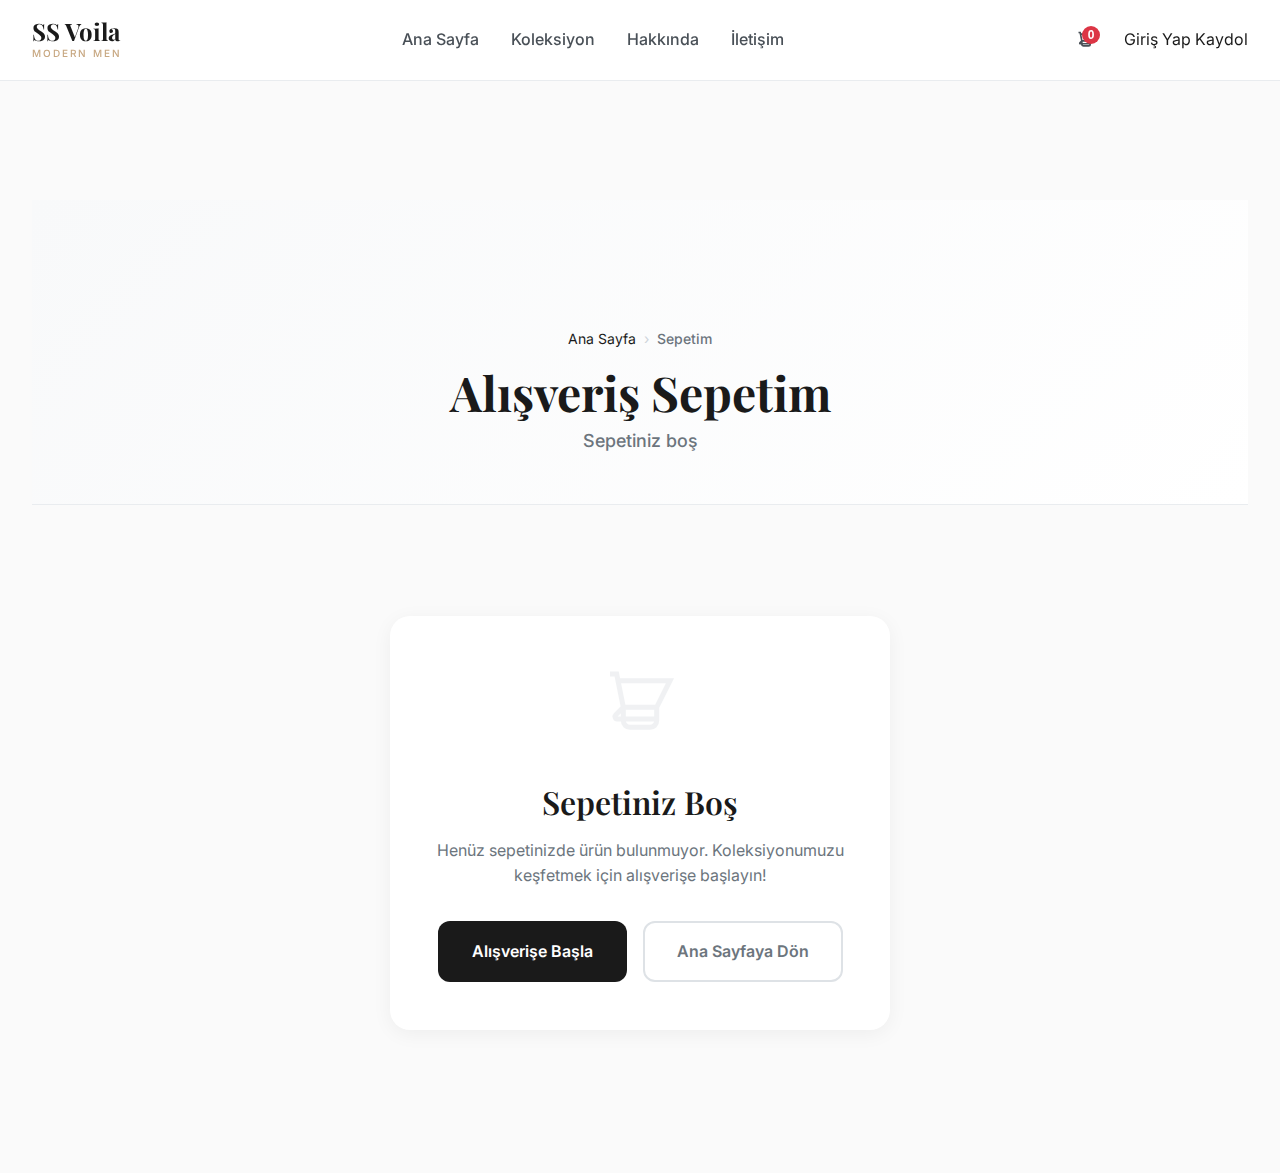
<file: cart.html>
<!DOCTYPE html>
<html lang="tr">
<head>
    <meta charset="UTF-8">
    <meta name="viewport" content="width=device-width, initial-scale=1.0">
    <title>Sepetim - SS Voila</title>
    <link rel="preconnect" href="https://fonts.googleapis.com">
    <link href="https://fonts.googleapis.com/css2?family=Inter:wght@300;400;500;600;700;800&family=Playfair+Display:wght@400;500;600;700&display=swap" rel="stylesheet">
    <link rel="stylesheet" href="css/style.css">
</head>
<body class="page-cart">
    <nav class="navbar">
        <div class="nav-container">
            <div class="nav-left">
                <a href="index.html" class="logo">
                    <span class="logo-text">SS Voila</span>
                    <span class="logo-tagline">MODERN MEN</span>
                </a>
            </div>
            <div class="nav-center">
                <ul class="nav-links">
                    <li><a href="index.html" class="nav-link">Ana Sayfa</a></li>
                    <li><a href="shop.html" class="nav-link">Koleksiyon</a></li>
                    <li><a href="about.html" class="nav-link">Hakkında</a></li>
                    <li><a href="contact.html" class="nav-link">İletişim</a></li>
                </ul>
            </div>
            <div class="nav-right">
                <button class="cart-btn active">
                    <svg width="20" height="20" viewBox="0 0 24 24" fill="none" xmlns="http://www.w3.org/2000/svg">
                        <path d="M3 3H5L5.4 5M7 13H17L21 5H5.4M7 13L5.4 5M7 13L4.7 15.3C4.3 15.7 4.6 16.5 5.1 16.5H17M17 13V17C17 18.1 16.1 19 15 19H9C7.9 19 7 18.1 7 17V13M17 13H7" stroke="currentColor" stroke-width="2"/>
                    </svg>
                    <span class="counter cart-counter" id="cartCounter">0</span>
                </button>
                <div class="auth-links">
                    <a href="login.html" class="auth-link">Giriş Yap</a>
                    <a href="register.html" class="auth-link">Kaydol</a>
                </div>
            </div>
        </div>
    </nav>

    <main class="cart-main">
        <div class="container">
            <div class="page-header">
                <div class="breadcrumb">
                    <a href="index.html">Ana Sayfa</a>
                    <span class="separator">›</span>
                    <span class="current">Sepetim</span>
                </div>
                <h1 class="page-title">Alışveriş Sepetim</h1>
                <span class="item-count" id="itemCountDisplay">Sepetiniz boş</span>
            </div>

            <!-- Empty Cart State -->
            <div class="empty-cart-container" id="emptyCartContainer">
                <div class="empty-cart-content">
                    <div class="empty-cart-icon">
                        <svg width="80" height="80" viewBox="0 0 24 24" fill="none" xmlns="http://www.w3.org/2000/svg">
                            <path d="M3 3H5L5.4 5M7 13H17L21 5H5.4M7 13L5.4 5M7 13L4.7 15.3C4.3 15.7 4.6 16.5 5.1 16.5H17M17 13V17C17 18.1 16.1 19 15 19H9C7.9 19 7 18.1 7 17V13M17 13H7" stroke="currentColor" stroke-width="1.5"/>
                        </svg>
                    </div>
                    <h2>Sepetiniz Boş</h2>
                    <p>Henüz sepetinizde ürün bulunmuyor. Koleksiyonumuzu keşfetmek için alışverişe başlayın!</p>
                    <div class="empty-cart-actions">
                        <a href="shop.html" class="btn-primary">Alışverişe Başla</a>
                        <a href="index.html" class="btn-outline">Ana Sayfaya Dön</a>
                    </div>
                </div>
            </div>

            <!-- Cart Content -->
            <div class="cart-content" id="cartContent" style="display: none;">
                <div class="cart-items-section">
                    <div class="cart-items-header">
                        <h2>Sepetinizleki Ürünler</h2>
                        <button class="clear-cart-btn" id="clearCartBtn">
                            <svg width="16" height="16" viewBox="0 0 24 24" fill="none" xmlns="http://www.w3.org/2000/svg">
                                <path d="M19 7L18.1327 19.1425C18.0579 20.1891 17.187 21 16.1378 21H7.86224C6.81296 21 5.94208 20.1891 5.86732 19.1425L5 7M10 11V17M14 11V17M15 7V4C15 3.44772 14.5523 3 14 3H10C9.44772 3 9 3.44772 9 4V7M4 7H20" stroke="currentColor" stroke-width="2"/>
                            </svg>
                            Sepeti Temizle
                        </button>
                    </div>
                    <div class="cart-items" id="cartItemsContainer">
                        <!-- Cart items will be dynamically generated here -->
                    </div>
                </div>

                <div class="cart-summary-section">
                    <div class="cart-summary">
                        <h3>Sipariş Özeti</h3>
                        
                        <!-- Coupon Section -->
                        <div class="coupon-section">
                            <h4>
                                <svg width="16" height="16" viewBox="0 0 24 24" fill="none" xmlns="http://www.w3.org/2000/svg">
                                    <path d="M12 2L13.09 8.26L22 9L13.09 9.74L12 16L10.91 9.74L2 9L10.91 8.26L12 2Z" stroke="currentColor" stroke-width="2"/>
                                </svg>
                                İndirim Kodu
                            </h4>
                            <div class="coupon-form">
                                <input type="text" id="couponCode" placeholder="Kupon kodunuzu giriniz (örn: SCREENSHOT)">
                                <button type="button" class="apply-coupon-btn" id="applyCoupon">Uygula</button>
                            </div>
                            <div class="coupon-suggestions">
                                <span class="coupon-tag" data-code="SCREENSHOT">📸 SCREENSHOT - %99 İndirim!</span>
                                <span class="coupon-tag" data-code="HOSGELDIN15">🎉 HOSGELDIN15 - %15 İndirim</span>
                                <span class="coupon-tag" data-code="YAZLIK30">☀️ YAZLIK30 - %30 İndirim</span>
                            </div>
                            <div class="applied-coupon" id="appliedCoupon" style="display: none;">
                                <div class="coupon-info">
                                    <span class="coupon-name" id="appliedCouponName"></span>
                                    <button class="remove-coupon-btn" id="removeCoupon">
                                        <svg width="12" height="12" viewBox="0 0 24 24" fill="none" xmlns="http://www.w3.org/2000/svg">
                                            <path d="M18 6L6 18M6 6L18 18" stroke="currentColor" stroke-width="2"/>
                                        </svg>
                                    </button>
                                </div>
                            </div>
                        </div>
                        
                        <!-- Campaign Suggestions -->
                        <div class="campaign-suggestions">
                            <h4>
                                <svg width="16" height="16" viewBox="0 0 24 24" fill="none" xmlns="http://www.w3.org/2000/svg">
                                    <path d="M7 8H17M7 12H17M7 16H12M3 4V20L6 18L9 20V4H3Z" stroke="currentColor" stroke-width="2"/>
                                </svg>
                                Mevcut Kampanyalar
                            </h4>
                            <div class="suggestion-item">
                                <span class="suggestion-icon">🛍️</span>
                                <div class="suggestion-text">
                                    <strong>500₺ Üzeri Ücretsiz Kargo</strong>
                                    <small id="shippingStatus">Sepetinizi 500₺'ye tamamlayın</small>
                                </div>
                                <span class="suggestion-status" id="freeShippingStatus">🎯</span>
                            </div>
                            <div class="suggestion-item">
                                <span class="suggestion-icon">💝</span>
                                <div class="suggestion-text">
                                    <strong>2. Ürüne %20 İndirim</strong>
                                    <small>Sepetinize bir ürün daha ekleyin</small>
                                </div>
                                <a href="shop.html" class="suggestion-link">Keşfet</a>
                            </div>
                            <div class="suggestion-item special-screenshot">
                                <span class="suggestion-icon">📸</span>
                                <div class="suggestion-text">
                                    <strong>SCREENSHOT Kodu ile %99 İndirim!</strong>
                                    <small>Özel sunum kodu ile neredeyse bedava</small>
                                </div>
                                <span class="suggestion-highlight">ÖZEL!</span>
                            </div>
                        </div>
                        
                        <!-- Order Summary -->
                        <div class="order-breakdown">
                            <div class="summary-line">
                                <span>Ara Toplam (<span id="totalItems">0</span> ürün)</span>
                                <span id="subtotalAmount">₺0</span>
                            </div>
                            <div class="summary-line discount-line" id="discountLine" style="display: none;">
                                <span>İndirim <span id="discountPercentage"></span></span>
                                <span class="discount-amount" id="discountAmount">-₺0</span>
                            </div>
                            <div class="summary-line">
                                <span>Kargo</span>
                                <span class="shipping-cost" id="shippingCost">₺29</span>
                            </div>
                            <div class="summary-line tax-line">
                                <span>KDV (%20)</span>
                                <span id="taxAmount">₺0</span>
                            </div>
                            <div class="summary-total">
                                <span>Toplam</span>
                                <span class="final-total" id="finalTotal">₺0</span>
                            </div>
                        </div>
                        
                        <!-- Action Buttons -->
                        <div class="checkout-actions">
                            <a href="checkout.html" class="checkout-btn" id="checkoutBtn">
                                <svg width="20" height="20" viewBox="0 0 24 24" fill="none" xmlns="http://www.w3.org/2000/svg">
                                    <path d="M9 12L11 14L15 10M21 12C21 16.9706 16.9706 21 12 21C7.02944 21 3 16.9706 3 12C3 7.02944 7.02944 3 12 3C16.9706 3 21 7.02944 21 12Z" stroke="currentColor" stroke-width="2"/>
                                </svg>
                                Güvenli Ödeme
                                <span class="checkout-total" id="checkoutTotal">₺0</span>
                            </a>
                            <button class="save-for-later-btn" id="saveForLaterBtn">
                                <svg width="20" height="20" viewBox="0 0 24 24" fill="none" xmlns="http://www.w3.org/2000/svg">
                                    <path d="M12 21.35l-1.45-1.32C5.4 15.36 2 12.28 2 8.5 2 5.42 4.42 3 7.5 3c1.74 0 3.41.81 4.5 2.09C13.09 3.81 14.76 3 16.5 3 19.58 3 22 5.42 22 8.5c0 3.78-3.4 6.86-8.55 11.54L12 21.35z" stroke="currentColor" stroke-width="2"/>
                                </svg>
                                Favorilere Kaydet
                            </button>
                        </div>
                    </div>

                    <!-- Security & Trust Badges -->
                    <div class="security-badges">
                        <div class="security-item">
                            <svg width="24" height="24" viewBox="0 0 24 24" fill="none" xmlns="http://www.w3.org/2000/svg">
                                <path d="M12 22C12 22 20 18 20 12V5L12 2L4 5V12C4 18 12 22 12 22Z" stroke="currentColor" stroke-width="2"/>
                            </svg>
                            <span>Güvenli Ödeme</span>
                        </div>
                        <div class="security-item">
                            <svg width="24" height="24" viewBox="0 0 24 24" fill="none" xmlns="http://www.w3.org/2000/svg">
                                <path d="M16 3H5C3.89543 3 3 3.89543 3 5V19C3 20.1046 3.89543 21 5 21H19C20.1046 21 21 20.1046 21 19V8L16 3Z" stroke="currentColor" stroke-width="2"/>
                            </svg>
                            <span>14 Gün İade</span>
                        </div>
                        <div class="security-item">
                            <svg width="24" height="24" viewBox="0 0 24 24" fill="none" xmlns="http://www.w3.org/2000/svg">
                                <path d="M8 16L16 8M8 8L16 16" stroke="currentColor" stroke-width="2"/>
                            </svg>
                            <span>Ücretsiz Kargo</span>
                        </div>
                    </div>
                </div>
            </div>
        </div>
    </main>

    <!-- Loading Overlay -->
    <div class="loading-overlay" id="loadingOverlay" style="display: none;">
        <div class="loading-spinner"></div>
        <span>Güncelleniyor...</span>
    </div>

    <script src="js/main.js"></script>
    <script>
        // Enhanced Cart Page Functionality
        class CartPageManager {
            constructor() {
                this.cartManager = window.cartManager;
                this.initializeCartPage();
                this.setupEventListeners();
                this.updateCartDisplay();
            }

            initializeCartPage() {
                // Initialize cart if not already done
                if (!this.cartManager) {
                    this.cartManager = new CartManager();
                    window.cartManager = this.cartManager;
                }
            }

            setupEventListeners() {
                // Coupon application
                const applyCouponBtn = document.getElementById('applyCoupon');
                const couponCode = document.getElementById('couponCode');
                
                if (applyCouponBtn) {
                    applyCouponBtn.addEventListener('click', () => this.applyCoupon());
                }

                if (couponCode) {
                    couponCode.addEventListener('keypress', (e) => {
                        if (e.key === 'Enter') {
                            this.applyCoupon();
                        }
                    });
                }

                // Coupon suggestions
                document.querySelectorAll('.coupon-tag').forEach(tag => {
                    tag.addEventListener('click', () => {
                        const code = tag.dataset.code;
                        document.getElementById('couponCode').value = code;
                        this.applyCoupon();
                    });
                });

                // Remove coupon
                const removeCouponBtn = document.getElementById('removeCoupon');
                if (removeCouponBtn) {
                    removeCouponBtn.addEventListener('click', () => this.removeCoupon());
                }

                // Clear cart
                const clearCartBtn = document.getElementById('clearCartBtn');
                if (clearCartBtn) {
                    clearCartBtn.addEventListener('click', () => this.clearCart());
                }
            }

            updateCartDisplay() {
                const cart = this.cartManager.cart;
                const emptyContainer = document.getElementById('emptyCartContainer');
                const cartContent = document.getElementById('cartContent');
                const itemCountDisplay = document.getElementById('itemCountDisplay');

                if (cart.length === 0) {
                    emptyContainer.style.display = 'block';
                    cartContent.style.display = 'none';
                    itemCountDisplay.textContent = 'Sepetiniz boş';
                } else {
                    emptyContainer.style.display = 'none';
                    cartContent.style.display = 'block';
                    
                    const totalItems = cart.reduce((sum, item) => sum + item.quantity, 0);
                    itemCountDisplay.textContent = `${totalItems} ürün`;
                    
                    this.renderCartItems();
                    this.updateSummary();
                }

                // Update navigation cart counter
                const cartCounter = document.getElementById('cartCounter');
                if (cartCounter) {
                    const totalItems = cart.reduce((sum, item) => sum + item.quantity, 0);
                    cartCounter.textContent = totalItems;
                    cartCounter.style.display = totalItems > 0 ? 'flex' : 'none';
                }
            }

            renderCartItems() {
                const container = document.getElementById('cartItemsContainer');
                const cart = this.cartManager.cart;

                container.innerHTML = cart.map(item => `
                    <div class="cart-item enhanced" data-item-id="${item.id}-${item.size}-${item.color}">
                        <div class="item-image">
                            <img src="${item.image}" alt="${item.name}" loading="lazy">
                        </div>
                        <div class="item-details">
                            <h3 class="item-name">${item.name}</h3>
                            <div class="item-options">
                                <span class="item-size">Beden: ${item.size}</span>
                                <span class="item-color">Renk: ${this.getColorName(item.color)}</span>
                            </div>
                            <div class="item-price">₺${item.price}</div>
                        </div>
                        <div class="quantity-controls">
                            <button class="qty-btn minus" onclick="cartPageManager.updateQuantity(${item.id}, '${item.size}', '${item.color}', ${item.quantity - 1})">
                                <svg width="12" height="12" viewBox="0 0 24 24" fill="none" xmlns="http://www.w3.org/2000/svg">
                                    <path d="M5 12H19" stroke="currentColor" stroke-width="2"/>
                                </svg>
                            </button>
                            <span class="qty-display">${item.quantity}</span>
                            <button class="qty-btn plus" onclick="cartPageManager.updateQuantity(${item.id}, '${item.size}', '${item.color}', ${item.quantity + 1})">
                                <svg width="12" height="12" viewBox="0 0 24 24" fill="none" xmlns="http://www.w3.org/2000/svg">
                                    <path d="M12 5V19M5 12H19" stroke="currentColor" stroke-width="2"/>
                                </svg>
                            </button>
                        </div>
                        <div class="item-total">₺${item.price * item.quantity}</div>
                        <button class="remove-item-btn" onclick="cartPageManager.removeItem(${item.id}, '${item.size}', '${item.color}')" title="Ürünü Kaldır">
                            <svg width="16" height="16" viewBox="0 0 24 24" fill="none" xmlns="http://www.w3.org/2000/svg">
                                <path d="M19 7L18.1327 19.1425C18.0579 20.1891 17.187 21 16.1378 21H7.86224C6.81296 21 5.94208 20.1891 5.86732 19.1425L5 7M10 11V17M14 11V17M15 7V4C15 3.44772 14.5523 3 14 3H10C9.44772 3 9 3.44772 9 4V7M4 7H20" stroke="currentColor" stroke-width="2"/>
                            </svg>
                        </button>
                    </div>
                `).join('');
            }

            updateSummary() {
                const cart = this.cartManager.cart;
                const subtotal = cart.reduce((sum, item) => sum + (item.price * item.quantity), 0);
                const totalItems = cart.reduce((sum, item) => sum + item.quantity, 0);
                
                // Calculate discount
                let discount = 0;
                let discountPercent = 0;
                if (this.cartManager.appliedCoupon === 'SCREENSHOT') {
                    discountPercent = 99;
                    discount = subtotal * 0.99;
                } else if (this.cartManager.appliedDiscount > 0) {
                    discountPercent = this.cartManager.appliedDiscount;
                    discount = subtotal * (this.cartManager.appliedDiscount / 100);
                }

                const afterDiscount = subtotal - discount;
                
                // Shipping calculation
                const freeShippingThreshold = 500;
                const shipping = afterDiscount >= freeShippingThreshold ? 0 : 29;
                
                // Tax calculation
                const tax = afterDiscount * 0.20;
                
                const total = afterDiscount + shipping + tax;

                // Update DOM
                document.getElementById('totalItems').textContent = totalItems;
                document.getElementById('subtotalAmount').textContent = `₺${subtotal.toFixed(2)}`;
                
                // Discount line
                const discountLine = document.getElementById('discountLine');
                if (discount > 0) {
                    discountLine.style.display = 'flex';
                    document.getElementById('discountPercentage').textContent = `(-${discountPercent}%)`;
                    document.getElementById('discountAmount').textContent = `-₺${discount.toFixed(2)}`;
                } else {
                    discountLine.style.display = 'none';
                }

                // Shipping
                const shippingElement = document.getElementById('shippingCost');
                const shippingStatus = document.getElementById('shippingStatus');
                const freeShippingStatus = document.getElementById('freeShippingStatus');
                
                if (shipping === 0) {
                    shippingElement.textContent = 'Ücretsiz';
                    shippingElement.style.color = '#10B981';
                    shippingStatus.textContent = 'Ücretsiz kargo kazandınız!';
                    freeShippingStatus.textContent = '✅';
                } else {
                    shippingElement.textContent = `₺${shipping}`;
                    shippingElement.style.color = '';
                    const remaining = freeShippingThreshold - afterDiscount;
                    shippingStatus.textContent = `${remaining.toFixed(0)}₺ daha alışveriş yapın`;
                    freeShippingStatus.textContent = '🎯';
                }

                document.getElementById('taxAmount').textContent = `₺${tax.toFixed(2)}`;
                document.getElementById('finalTotal').textContent = `₺${total.toFixed(2)}`;
                document.getElementById('checkoutTotal').textContent = `₺${total.toFixed(2)}`;

                // Update applied coupon display
                this.updateAppliedCouponDisplay();
            }

            updateAppliedCouponDisplay() {
                const appliedCouponDiv = document.getElementById('appliedCoupon');
                const appliedCouponName = document.getElementById('appliedCouponName');
                
                if (this.cartManager.appliedCoupon) {
                    appliedCouponDiv.style.display = 'block';
                    const couponNames = {
                        'SCREENSHOT': '📸 SCREENSHOT (%99 İndirim)',
                        'HOSGELDIN15': '🎉 HOSGELDIN15 (%15 İndirim)',
                        'YAZLIK30': '☀️ YAZLIK30 (%30 İndirim)',
                        'ILKKEZ20': '🆕 ILKKEZ20 (%20 İndirim)'
                    };
                    appliedCouponName.textContent = couponNames[this.cartManager.appliedCoupon] || this.cartManager.appliedCoupon;
                } else {
                    appliedCouponDiv.style.display = 'none';
                }
            }

            applyCoupon() {
                const code = document.getElementById('couponCode').value.trim();
                if (!code) return;

                this.showLoading();
                
                // Simulate API delay
                setTimeout(() => {
                    const success = this.cartManager.applyCoupon(code);
                    if (success) {
                        document.getElementById('couponCode').value = '';
                        this.updateSummary();
                    }
                    this.hideLoading();
                }, 500);
            }

            removeCoupon() {
                this.cartManager.removeCoupon();
                this.updateSummary();
            }

            updateQuantity(productId, size, color, quantity) {
                this.showLoading();
                setTimeout(() => {
                    this.cartManager.updateQuantity(productId, size, color, quantity);
                    this.updateCartDisplay();
                    this.hideLoading();
                }, 300);
            }

            removeItem(productId, size, color) {
                if (confirm('Bu ürünü sepetinizden kaldırmak istediğinizden emin misiniz?')) {
                    this.showLoading();
                    setTimeout(() => {
                        this.cartManager.removeFromCart(productId, size, color);
                        this.updateCartDisplay();
                        this.hideLoading();
                    }, 300);
                }
            }

            clearCart() {
                if (confirm('Sepetinizdeki tüm ürünleri kaldırmak istediğinizden emin misiniz?')) {
                    this.showLoading();
                    setTimeout(() => {
                        this.cartManager.cart = [];
                        this.cartManager.removeCoupon();
                        this.cartManager.saveCart();
                        this.updateCartDisplay();
                        this.hideLoading();
                        this.cartManager.showNotification('Sepetiniz temizlendi', 'info');
                    }, 500);
                }
            }

            getColorName(colorCode) {
                const colorMap = {
                    'white': 'Beyaz',
                    'black': 'Siyah',
                    'navy': 'Lacivert',
                    'khaki': 'Haki',
                    'beige': 'Bej',
                    'gray': 'Gri',
                    'light-blue': 'Açık Mavi',
                    'burgundy': 'Bordo',
                    'sage': 'Yeşil'
                };
                return colorMap[colorCode] || colorCode;
            }

            showLoading() {
                document.getElementById('loadingOverlay').style.display = 'flex';
            }

            hideLoading() {
                document.getElementById('loadingOverlay').style.display = 'none';
            }
        }

        // Initialize cart page when DOM is ready
        document.addEventListener('DOMContentLoaded', () => {
            window.cartPageManager = new CartPageManager();
        });
    </script>
</body>
</html>
</file>
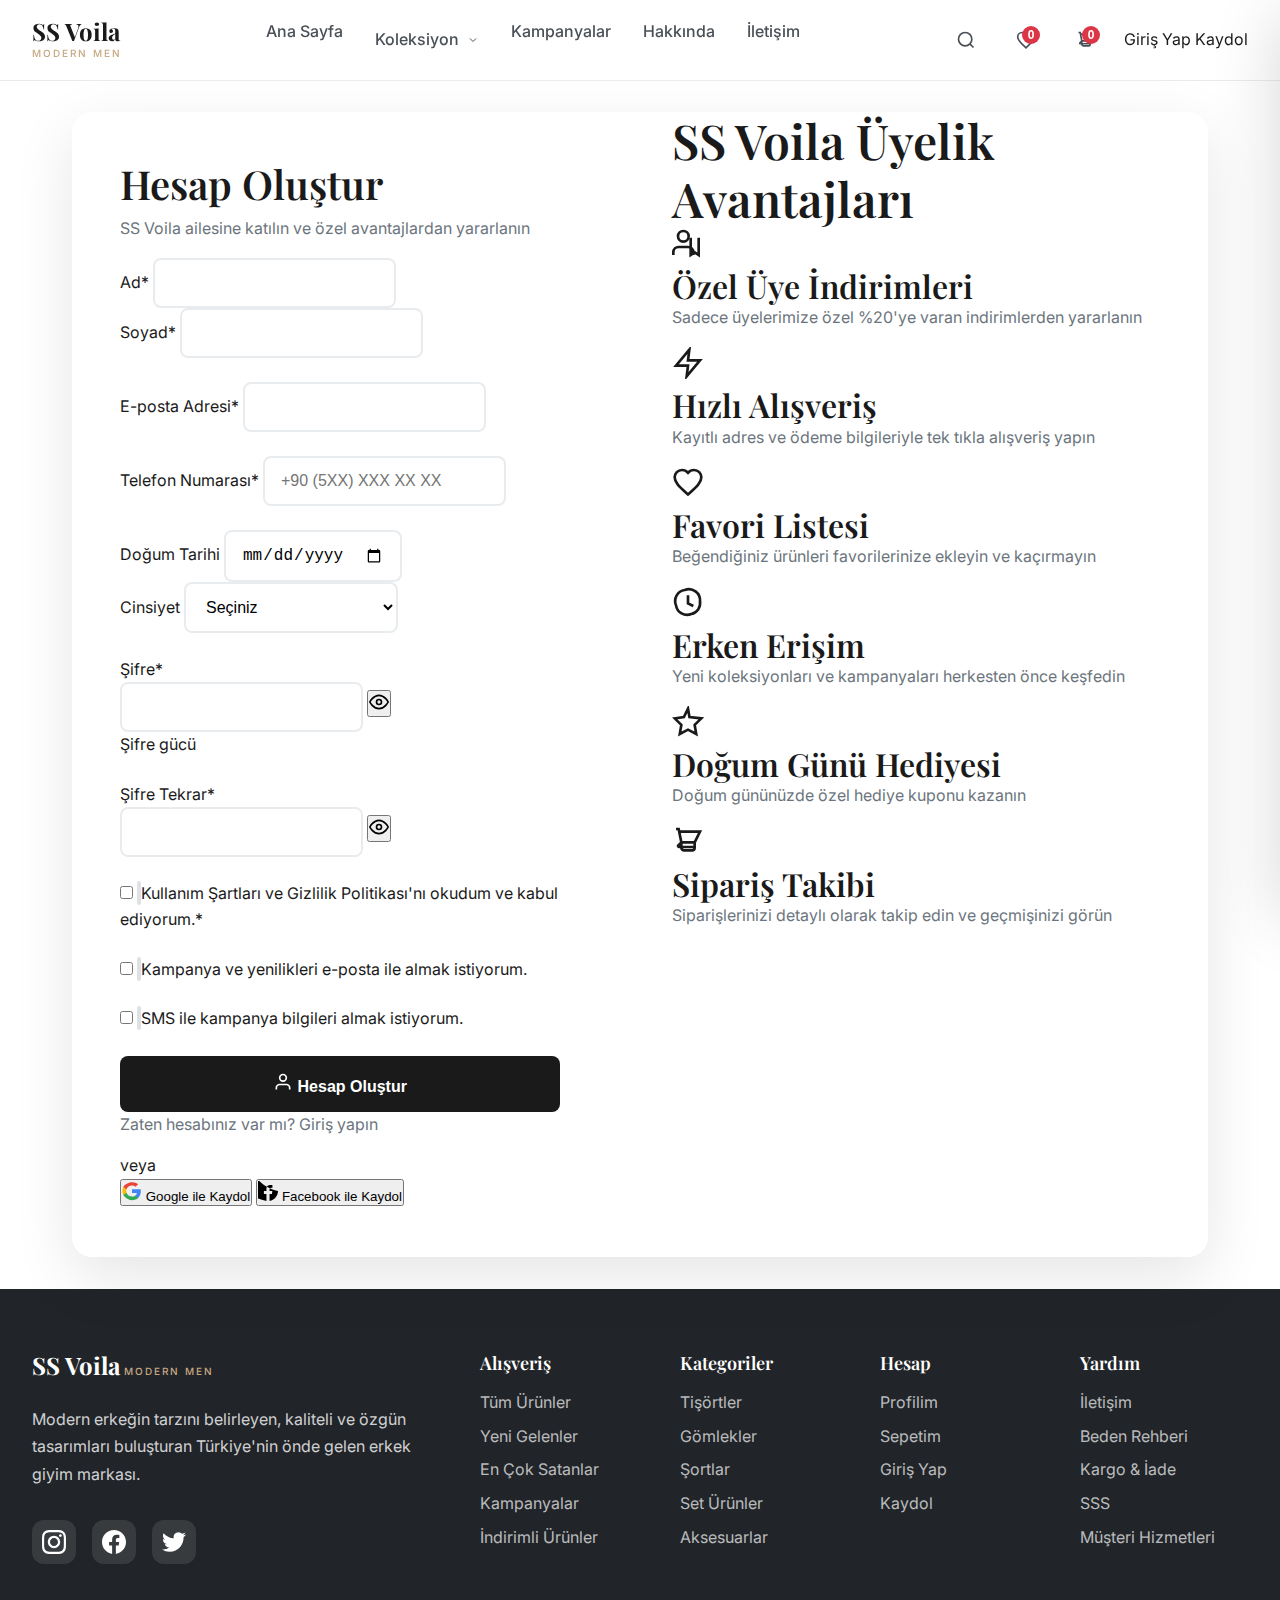
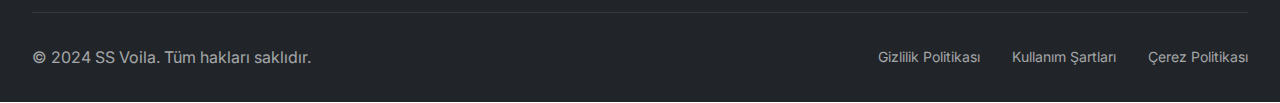
<file: register.html>
<!DOCTYPE html>
<html lang="tr">
<head>
    <meta charset="UTF-8">
    <meta name="viewport" content="width=device-width, initial-scale=1.0">
    <title>Kaydol - SS Voila | Hesap Oluştur</title>
    <meta name="description" content="SS Voila'ya üye olun ve özel avantajlardan yararlanın. Ücretsiz üyelik, hızlı alışveriş ve özel indirimler sizi bekliyor.">
    <link rel="preconnect" href="https://fonts.googleapis.com">
    <link rel="preconnect" href="https://fonts.gstatic.com" crossorigin>
    <link href="https://fonts.googleapis.com/css2?family=Inter:wght@300;400;500;600;700;800&family=Playfair+Display:wght@400;500;600;700&display=swap" rel="stylesheet">
    <link rel="stylesheet" href="css/style.css">
</head>
<body class="page-register">
    <!-- Navigation -->
    <nav class="navbar">
        <div class="nav-container">
            <div class="nav-left">
                <a href="index.html" class="logo">
                    <span class="logo-text">SS Voila</span>
                    <span class="logo-tagline">MODERN MEN</span>
                </a>
            </div>
            
            <div class="nav-center">
                <ul class="nav-links">
                    <li><a href="index.html" class="nav-link">Ana Sayfa</a></li>
                    <li class="nav-dropdown">
                        <a href="shop.html" class="nav-link">Koleksiyon <svg width="12" height="12" viewBox="0 0 24 24" fill="none" xmlns="http://www.w3.org/2000/svg"><path d="M6 9L12 15L18 9" stroke="currentColor" stroke-width="2"/></svg></a>
                        <div class="dropdown-menu">
                            <div class="dropdown-grid">
                                <div class="dropdown-column">
                                    <h4>Kategoriler</h4>
                                    <a href="shop.html?category=t-shirts">Tişörtler</a>
                                    <a href="shop.html?category=shirts">Gömlekler</a>
                                    <a href="shop.html?category=polos">Polo Tişörtler</a>
                                    <a href="shop.html?category=shorts">Şortlar</a>
                                    <a href="shop.html?category=pants">Pantolonlar</a>
                                    <a href="shop.html?category=sets">Set Ürünler</a>
                                    <a href="shop.html?category=accessories">Aksesuarlar</a>
                                </div>
                                <div class="dropdown-column">
                                    <h4>Özel Koleksiyonlar</h4>
                                    <a href="shop.html?category=new">Yeni Gelenler</a>
                                    <a href="shop.html?category=bestsellers">En Çok Satanlar</a>
                                    <a href="shop.html?category=premium">Premium Koleksiyon</a>
                                    <a href="shop.html?category=summer">Yaz Koleksiyonu</a>
                                    <a href="shop.html?category=sale">İndirimli Ürünler</a>
                                </div>
                            </div>
                        </div>
                    </li>
                    <li><a href="campaigns.html" class="nav-link">Kampanyalar</a></li>
                    <li><a href="about.html" class="nav-link">Hakkında</a></li>
                    <li><a href="contact.html" class="nav-link">İletişim</a></li>
                </ul>
            </div>
            
            <div class="nav-right">
                <button class="search-btn">
                    <svg width="20" height="20" viewBox="0 0 24 24" fill="none" xmlns="http://www.w3.org/2000/svg">
                        <circle cx="11" cy="11" r="8" stroke="currentColor" stroke-width="2"/>
                        <path d="M21 21l-4.35-4.35" stroke="currentColor" stroke-width="2"/>
                    </svg>
                </button>
                <button class="wishlist-btn">
                    <svg width="20" height="20" viewBox="0 0 24 24" fill="none" xmlns="http://www.w3.org/2000/svg">
                        <path d="M12 21.35l-1.45-1.32C5.4 15.36 2 12.28 2 8.5 2 5.42 4.42 3 7.5 3c1.74 0 3.41.81 4.5 2.09C13.09 3.81 14.76 3 16.5 3 19.58 3 22 5.42 22 8.5c0 3.78-3.4 6.86-8.55 11.54L12 21.35z" stroke="currentColor" stroke-width="2" fill="none"/>
                    </svg>
                    <span class="counter wishlist-counter">0</span>
                </button>
                <button class="cart-btn" id="cartBtn">
                    <svg width="20" height="20" viewBox="0 0 24 24" fill="none" xmlns="http://www.w3.org/2000/svg">
                        <path d="M3 3H5L5.4 5M7 13H17L21 5H5.4M7 13L5.4 5M7 13L4.7 15.3C4.3 15.7 4.6 16.5 5.1 16.5H17M17 13V17C17 18.1 16.1 19 15 19H9C7.9 19 7 18.1 7 17V13M17 13H7" stroke="currentColor" stroke-width="2" fill="none"/>
                    </svg>
                    <span class="counter cart-counter">0</span>
                </button>
                <div class="auth-links">
                    <a href="login.html" class="auth-link">Giriş Yap</a>
                    <a href="register.html" class="auth-link active">Kaydol</a>
                </div>
                <button class="mobile-nav-toggle" id="mobileNavToggle">
                    <svg width="24" height="24" viewBox="0 0 24 24" fill="none" xmlns="http://www.w3.org/2000/svg">
                        <path d="M3 12H21M3 6H21M3 18H21" stroke="currentColor" stroke-width="2" stroke-linecap="round"/>
                    </svg>
                </button>
            </div>
        </div>
    </nav>

    <!-- Mini Cart -->
    <div class="mini-cart" id="miniCart">
        <div class="mini-cart-header">
            <h3>Sepetim</h3>
            <button class="close-cart" id="closeCart">
                <svg width="24" height="24" viewBox="0 0 24 24" fill="none" xmlns="http://www.w3.org/2000/svg">
                    <path d="M18 6L6 18M6 6L18 18" stroke="currentColor" stroke-width="2"/>
                </svg>
            </button>
        </div>
        <div class="mini-cart-content">
            <div class="empty-cart">
                <div class="empty-cart-icon">
                    <svg width="48" height="48" viewBox="0 0 24 24" fill="none" xmlns="http://www.w3.org/2000/svg">
                        <path d="M3 3H5L5.4 5M7 13H17L21 5H5.4M7 13L5.4 5M7 13L4.7 15.3C4.3 15.7 4.6 16.5 5.1 16.5H17M17 13V17C17 18.1 16.1 19 15 19H9C7.9 19 7 18.1 7 17V13M17 13H7" stroke="currentColor" stroke-width="2" opacity="0.3"/>
                    </svg>
                </div>
                <p>Sepetiniz henüz boş</p>
                <a href="shop.html" class="shop-now-btn">Alışverişe Başla</a>
            </div>
        </div>
    </div>

    <!-- Register Content -->
    <main class="register-main">
        <div class="auth-container">
            <div class="auth-layout">
                <!-- Left Side - Form -->
                <div class="auth-form-section">
                    <div class="auth-header">
                        <h1>Hesap Oluştur</h1>
                        <p>SS Voila ailesine katılın ve özel avantajlardan yararlanın</p>
                    </div>

                    <form class="auth-form" id="registerForm">
                        <div class="form-row">
                            <div class="form-group">
                                <label for="firstName">Ad*</label>
                                <input type="text" id="firstName" name="firstName" required>
                            </div>
                            <div class="form-group">
                                <label for="lastName">Soyad*</label>
                                <input type="text" id="lastName" name="lastName" required>
                            </div>
                        </div>

                        <div class="form-group">
                            <label for="email">E-posta Adresi*</label>
                            <input type="email" id="email" name="email" required>
                        </div>

                        <div class="form-group">
                            <label for="phone">Telefon Numarası*</label>
                            <input type="tel" id="phone" name="phone" required placeholder="+90 (5XX) XXX XX XX">
                        </div>

                        <div class="form-row">
                            <div class="form-group">
                                <label for="birthDate">Doğum Tarihi</label>
                                <input type="date" id="birthDate" name="birthDate">
                            </div>
                            <div class="form-group">
                                <label for="gender">Cinsiyet</label>
                                <select id="gender" name="gender">
                                    <option value="">Seçiniz</option>
                                    <option value="male">Erkek</option>
                                    <option value="female">Kadın</option>
                                    <option value="other">Diğer</option>
                                    <option value="prefer-not-to-say">Belirtmek istemiyorum</option>
                                </select>
                            </div>
                        </div>

                        <div class="form-group">
                            <label for="password">Şifre*</label>
                            <div class="password-input">
                                <input type="password" id="password" name="password" required>
                                <button type="button" class="password-toggle" id="passwordToggle">
                                    <svg width="20" height="20" viewBox="0 0 24 24" fill="none" xmlns="http://www.w3.org/2000/svg">
                                        <path d="M1 12S5 4 12 4S23 12 23 12S19 20 12 20S1 12 1 12Z" stroke="currentColor" stroke-width="2"/>
                                        <circle cx="12" cy="12" r="3" stroke="currentColor" stroke-width="2"/>
                                    </svg>
                                </button>
                            </div>
                            <div class="password-strength" id="passwordStrength">
                                <div class="strength-bar">
                                    <div class="strength-fill"></div>
                                </div>
                                <span class="strength-text">Şifre gücü</span>
                            </div>
                        </div>

                        <div class="form-group">
                            <label for="confirmPassword">Şifre Tekrar*</label>
                            <div class="password-input">
                                <input type="password" id="confirmPassword" name="confirmPassword" required>
                                <button type="button" class="password-toggle" id="confirmPasswordToggle">
                                    <svg width="20" height="20" viewBox="0 0 24 24" fill="none" xmlns="http://www.w3.org/2000/svg">
                                        <path d="M1 12S5 4 12 4S23 12 23 12S19 20 12 20S1 12 1 12Z" stroke="currentColor" stroke-width="2"/>
                                        <circle cx="12" cy="12" r="3" stroke="currentColor" stroke-width="2"/>
                                    </svg>
                                </button>
                            </div>
                        </div>

                        <div class="form-group checkbox-group">
                            <label class="checkbox-label">
                                <input type="checkbox" id="terms" name="terms" required>
                                <span class="checkmark"></span>
                                <a href="#" class="link">Kullanım Şartları</a> ve <a href="#" class="link">Gizlilik Politikası</a>'nı okudum ve kabul ediyorum.*
                            </label>
                        </div>

                        <div class="form-group checkbox-group">
                            <label class="checkbox-label">
                                <input type="checkbox" id="newsletter" name="newsletter">
                                <span class="checkmark"></span>
                                Kampanya ve yenilikleri e-posta ile almak istiyorum.
                            </label>
                        </div>

                        <div class="form-group checkbox-group">
                            <label class="checkbox-label">
                                <input type="checkbox" id="sms" name="sms">
                                <span class="checkmark"></span>
                                SMS ile kampanya bilgileri almak istiyorum.
                            </label>
                        </div>

                        <button type="submit" class="auth-submit-btn">
                            <svg width="20" height="20" viewBox="0 0 24 24" fill="none" xmlns="http://www.w3.org/2000/svg">
                                <path d="M20 21V19C20 16.7909 18.2091 15 16 15H8C5.79086 15 4 16.7909 4 19V21" stroke="currentColor" stroke-width="2"/>
                                <circle cx="12" cy="7" r="4" stroke="currentColor" stroke-width="2"/>
                            </svg>
                            Hesap Oluştur
                        </button>
                    </form>

                    <div class="auth-footer">
                        <p>Zaten hesabınız var mı? <a href="login.html" class="link">Giriş yapın</a></p>
                    </div>

                    <div class="social-login">
                        <div class="divider">
                            <span>veya</span>
                        </div>
                        <div class="social-buttons">
                            <button class="social-btn google">
                                <svg width="20" height="20" viewBox="0 0 24 24" fill="none" xmlns="http://www.w3.org/2000/svg">
                                    <path d="M22.56 12.25C22.56 11.47 22.49 10.72 22.36 10H12V14.26H17.92C17.66 15.63 16.88 16.79 15.71 17.57V20.34H19.28C21.36 18.42 22.56 15.6 22.56 12.25Z" fill="#4285F4"/>
                                    <path d="M12 23C15.24 23 17.96 21.92 19.28 20.34L15.71 17.57C14.74 18.22 13.48 18.62 12 18.62C8.87 18.62 6.22 16.68 5.36 14H1.64V16.85C2.96 19.49 7.7 23 12 23Z" fill="#34A853"/>
                                    <path d="M5.36 14C5.15 13.35 5.03 12.68 5.03 12C5.03 11.32 5.15 10.65 5.36 10V7.15H1.64C0.89 8.65 0.5 10.32 0.5 12C0.5 13.68 0.89 15.35 1.64 16.85L5.36 14Z" fill="#FBBC05"/>
                                    <path d="M12 5.38C13.62 5.38 15.06 5.94 16.21 7.02L19.36 3.87C17.95 2.54 15.23 1.5 12 1.5C7.7 1.5 2.96 4.51 1.64 7.15L5.36 10C6.22 7.32 8.87 5.38 12 5.38Z" fill="#EA4335"/>
                                </svg>
                                Google ile Kaydol
                            </button>
                            <button class="social-btn facebook">
                                <svg width="20" height="20" viewBox="0 0 24 24" fill="currentColor">
                                    <path d="M24 12.073C0 6.627-5.373-12-12-12S-12 5.373-12 12C-12 17.99 4.388 22.954 10.125 23.854V15.469H7.078V12.073H10.125V9.43C10.125 6.423 11.917 4.769 14.658 4.769C15.97 4.769 17.344 5.004 17.344 5.004V7.957H15.83C14.34 7.957 13.875 8.883 13.875 9.832V12.073H17.204L16.672 15.469H13.875V23.854C19.612 22.954 24 17.99 24 12.073Z"/>
                                </svg>
                                Facebook ile Kaydol
                            </button>
                        </div>
                    </div>
                </div>

                <!-- Right Side - Benefits -->
                <div class="auth-benefits-section">
                    <div class="benefits-content">
                        <h2>SS Voila Üyelik Avantajları</h2>
                        <div class="benefits-list">
                            <div class="benefit-item">
                                <div class="benefit-icon">
                                    <svg width="32" height="32" viewBox="0 0 24 24" fill="none" xmlns="http://www.w3.org/2000/svg">
                                        <path d="M16 21V19C16 16.7909 14.2091 15 12 15H5C2.79086 15 1 16.7909 1 19V21" stroke="currentColor" stroke-width="2"/>
                                        <circle cx="8.5" cy="7" r="4" stroke="currentColor" stroke-width="2"/>
                                        <path d="M20 8V21L17 19L14 21V8" stroke="currentColor" stroke-width="2"/>
                                    </svg>
                                </div>
                                <div class="benefit-content">
                                    <h3>Özel Üye İndirimleri</h3>
                                    <p>Sadece üyelerimize özel %20'ye varan indirimlerden yararlanın</p>
                                </div>
                            </div>
                            
                            <div class="benefit-item">
                                <div class="benefit-icon">
                                    <svg width="32" height="32" viewBox="0 0 24 24" fill="none" xmlns="http://www.w3.org/2000/svg">
                                        <path d="M13 2L3 14H12L11 22L21 10H12L13 2Z" stroke="currentColor" stroke-width="2"/>
                                    </svg>
                                </div>
                                <div class="benefit-content">
                                    <h3>Hızlı Alışveriş</h3>
                                    <p>Kayıtlı adres ve ödeme bilgileriyle tek tıkla alışveriş yapın</p>
                                </div>
                            </div>
                            
                            <div class="benefit-item">
                                <div class="benefit-icon">
                                    <svg width="32" height="32" viewBox="0 0 24 24" fill="none" xmlns="http://www.w3.org/2000/svg">
                                        <path d="M12 21.35L10.55 20.03C5.4 15.36 2 12.28 2 8.5C2 5.42 4.42 3 7.5 3C9.24 3 10.91 3.81 12 5.09C13.09 3.81 14.76 3 16.5 3C19.58 3 22 5.42 22 8.5C22 12.28 18.6 15.36 13.45 20.04L12 21.35Z" stroke="currentColor" stroke-width="2"/>
                                    </svg>
                                </div>
                                <div class="benefit-content">
                                    <h3>Favori Listesi</h3>
                                    <p>Beğendiğiniz ürünleri favorilerinize ekleyin ve kaçırmayın</p>
                                </div>
                            </div>
                            
                            <div class="benefit-item">
                                <div class="benefit-icon">
                                    <svg width="32" height="32" viewBox="0 0 24 24" fill="none" xmlns="http://www.w3.org/2000/svg">
                                        <path d="M21 11.5A8.38 8.38 0 0 1 14.5 21A8.38 8.38 0 0 1 3 14.5A8.38 8.38 0 0 1 9.5 3A8.38 8.38 0 0 1 21 11.5Z" stroke="currentColor" stroke-width="2"/>
                                        <path d="M12 7V13L16 15" stroke="currentColor" stroke-width="2"/>
                                    </svg>
                                </div>
                                <div class="benefit-content">
                                    <h3>Erken Erişim</h3>
                                    <p>Yeni koleksiyonları ve kampanyaları herkesten önce keşfedin</p>
                                </div>
                            </div>
                            
                            <div class="benefit-item">
                                <div class="benefit-icon">
                                    <svg width="32" height="32" viewBox="0 0 24 24" fill="none" xmlns="http://www.w3.org/2000/svg">
                                        <path d="M12 2L13.09 8.26L22 9.27L17 14.14L18.18 21.02L12 17.77L5.82 21.02L7 14.14L2 9.27L8.91 8.26L12 2Z" stroke="currentColor" stroke-width="2"/>
                                    </svg>
                                </div>
                                <div class="benefit-content">
                                    <h3>Doğum Günü Hediyesi</h3>
                                    <p>Doğum gününüzde özel hediye kuponu kazanın</p>
                                </div>
                            </div>
                            
                            <div class="benefit-item">
                                <div class="benefit-icon">
                                    <svg width="32" height="32" viewBox="0 0 24 24" fill="none" xmlns="http://www.w3.org/2000/svg">
                                        <path d="M3 3H5L5.4 5M7 13H17L21 5H5.4M7 13L5.4 5M7 13L4.7 15.3C4.3 15.7 4.6 16.5 5.1 16.5H17M17 13V17C17 18.1 16.1 19 15 19H9C7.9 19 7 18.1 7 17V13M17 13H7" stroke="currentColor" stroke-width="2"/>
                                    </svg>
                                </div>
                                <div class="benefit-content">
                                    <h3>Sipariş Takibi</h3>
                                    <p>Siparişlerinizi detaylı olarak takip edin ve geçmişinizi görün</p>
                                </div>
                            </div>
                        </div>
                    </div>
                </div>
            </div>
        </div>
    </main>

    <!-- Footer -->
    <footer class="footer">
        <div class="container">
            <div class="footer-top">
                <div class="footer-brand">
                    <div class="footer-logo">
                        <span class="logo-text">SS Voila</span>
                        <span class="logo-tagline">MODERN MEN</span>
                    </div>
                    <p class="footer-description">
                        Modern erkeğin tarzını belirleyen, kaliteli ve özgün tasarımları buluşturan Türkiye'nin önde gelen erkek giyim markası.
                    </p>
                    <div class="social-links">
                        <a href="#" aria-label="Instagram">
                            <svg width="24" height="24" viewBox="0 0 24 24" fill="currentColor">
                                <path d="M12 2.163c3.204 0 3.584.012 4.85.07 3.252.148 4.771 1.691 4.919 4.919.058 1.265.069 1.645.069 4.849 0 3.205-.012 3.584-.069 4.849-.149 3.225-1.664 4.771-4.919 4.919-1.266.058-1.644.07-4.85.07-3.204 0-3.584-.012-4.849-.07-3.26-.149-4.771-1.699-4.919-4.92-.058-1.265-.07-1.644-.07-4.849 0-3.204.013-3.583.07-4.849.149-3.227 1.664-4.771 4.919-4.919 1.266-.057 1.645-.069 4.849-.069zm0-2.163c-3.259 0-3.667.014-4.947.072-4.358.2-6.78 2.618-6.98 6.98-.059 1.281-.073 1.689-.073 4.948 0 3.259.014 3.668.072 4.948.2 4.358 2.618 6.78 6.98 6.98 1.281.058 1.689.072 4.948.072 3.259 0 3.668-.014 4.948-.072 4.354-.2 6.782-2.618 6.979-6.98.059-1.28.073-1.689.073-4.948 0-3.259-.014-3.667-.072-4.947-.196-4.354-2.617-6.78-6.979-6.98-1.281-.059-1.69-.073-4.949-.073zm0 5.838c-3.403 0-6.162 2.759-6.162 6.162s2.759 6.163 6.162 6.163 6.162-2.759 6.162-6.163c0-3.403-2.759-6.162-6.162-6.162zm0 10.162c-2.209 0-4-1.79-4-4 0-2.209 1.791-4 4-4s4 1.791 4 4c0 2.21-1.791 4-4 4zm6.406-11.845c-.796 0-1.441.645-1.441 1.44s.645 1.44 1.441 1.44c.795 0 1.439-.645 1.439-1.44s-.644-1.44-1.439-1.44z"/>
                            </svg>
                        </a>
                        <a href="#" aria-label="Facebook">
                            <svg width="24" height="24" viewBox="0 0 24 24" fill="currentColor">
                                <path d="M24 12.073c0-6.627-5.373-12-12-12s-12 5.373-12 12c0 5.99 4.388 10.954 10.125 11.854v-8.385H7.078v-3.47h3.047V9.43c0-3.007 1.792-4.669 4.533-4.669 1.312 0 2.686.235 2.686.235v2.953H15.83c-1.491 0-1.956.925-1.956 1.874v2.25h3.328l-.532 3.47h-2.796v8.385C19.612 23.027 24 18.062 24 12.073z"/>
                            </svg>
                        </a>
                        <a href="#" aria-label="Twitter">
                            <svg width="24" height="24" viewBox="0 0 24 24" fill="currentColor">
                                <path d="M23.953 4.57a10 10 0 01-2.825.775 4.958 4.958 0 002.163-2.723c-.951.555-2.005.959-3.127 1.184a4.92 4.92 0 00-8.384 4.482C7.69 8.095 4.067 6.13 1.64 3.162a4.822 4.822 0 00-.666 2.475c0 1.71.87 3.213 2.188 4.096a4.904 4.904 0 01-2.228-.616v.06a4.923 4.923 0 003.946 4.827 4.996 4.996 0 01-2.212.085 4.936 4.936 0 004.604 3.417 9.867 9.867 0 01-6.102 2.105c-.39 0-.779-.023-1.17-.067a13.995 13.995 0 007.557 2.209c9.053 0 13.998-7.496 13.998-13.985 0-.21 0-.42-.015-.63A9.935 9.935 0 0024 4.59z"/>
                            </svg>
                        </a>
                    </div>
                </div>
                
                <div class="footer-links">
                    <div class="footer-column">
                        <h4>Alışveriş</h4>
                        <ul>
                            <li><a href="shop.html">Tüm Ürünler</a></li>
                            <li><a href="shop.html?category=new">Yeni Gelenler</a></li>
                            <li><a href="shop.html?category=bestsellers">En Çok Satanlar</a></li>
                            <li><a href="campaigns.html">Kampanyalar</a></li>
                            <li><a href="shop.html?category=sale">İndirimli Ürünler</a></li>
                        </ul>
                    </div>
                    
                    <div class="footer-column">
                        <h4>Kategoriler</h4>
                        <ul>
                            <li><a href="shop.html?category=t-shirts">Tişörtler</a></li>
                            <li><a href="shop.html?category=shirts">Gömlekler</a></li>
                            <li><a href="shop.html?category=shorts">Şortlar</a></li>
                            <li><a href="shop.html?category=sets">Set Ürünler</a></li>
                            <li><a href="shop.html?category=accessories">Aksesuarlar</a></li>
                        </ul>
                    </div>
                    
                    <div class="footer-column">
                        <h4>Hesap</h4>
                        <ul>
                            <li><a href="profile.html">Profilim</a></li>
                            <li><a href="cart.html">Sepetim</a></li>
                            <li><a href="login.html">Giriş Yap</a></li>
                            <li><a href="register.html">Kaydol</a></li>
                        </ul>
                    </div>
                    
                    <div class="footer-column">
                        <h4>Yardım</h4>
                        <ul>
                            <li><a href="contact.html">İletişim</a></li>
                            <li><a href="#">Beden Rehberi</a></li>
                            <li><a href="#">Kargo & İade</a></li>
                            <li><a href="#">SSS</a></li>
                            <li><a href="#">Müşteri Hizmetleri</a></li>
                        </ul>
                    </div>
                </div>
            </div>
            
            <div class="footer-bottom">
                <div class="footer-bottom-content">
                    <p>&copy; 2024 SS Voila. Tüm hakları saklıdır.</p>
                    <div class="footer-legal">
                        <a href="#">Gizlilik Politikası</a>
                        <a href="#">Kullanım Şartları</a>
                        <a href="#">Çerez Politikası</a>
                    </div>
                </div>
            </div>
        </div>
    </footer>

    <script src="js/main.js"></script>
    <script src="js/auth.js"></script>
</body>
</html>
</file>
<file: css/style.css>
/* Global CSS Variables */
:root {
    /* Typography */
    --font-primary: 'Inter', -apple-system, BlinkMacSystemFont, 'Segoe UI', sans-serif;
    --font-secondary: 'Playfair Display', serif;
    
    /* Brand Colors */
    --color-primary: #1A1A1A;
    --color-secondary: #2B4F3B;
    --color-accent: #C8A882;
    --color-white: #FFFFFF;
    --color-black: #000000;
    --color-gray-100: #F8F9FA;
    --color-gray-200: #E9ECEF;
    --color-gray-300: #DEE2E6;
    --color-gray-400: #CED4DA;
    --color-gray-500: #ADB5BD;
    --color-gray-600: #6C757D;
    --color-gray-700: #495057;
    --color-gray-800: #343A40;
    --color-gray-900: #212529;
    
    /* Status Colors */
    --color-success: #28A745;
    --color-warning: #FFC107;
    --color-danger: #DC3545;
    --color-info: #17A2B8;
    
    /* Layout */
    --header-height: 80px;
    --container-max-width: 1400px;
    --border-radius-sm: 6px;
    --border-radius: 12px;
    --border-radius-lg: 20px;
    
    /* Shadows */
    --shadow-sm: 0 1px 3px rgba(0, 0, 0, 0.05);
    --shadow: 0 4px 16px rgba(0, 0, 0, 0.08);
    --shadow-lg: 0 8px 32px rgba(0, 0, 0, 0.12);
    --shadow-xl: 0 16px 64px rgba(0, 0, 0, 0.16);
    
    /* Transitions */
    --transition-fast: 0.15s cubic-bezier(0.4, 0, 0.2, 1);
    --transition-base: 0.3s cubic-bezier(0.4, 0, 0.2, 1);
    --transition-slow: 0.5s cubic-bezier(0.4, 0, 0.2, 1);
    
    /* Z-index */
    --z-dropdown: 1000;
    --z-modal: 1050;
    --z-tooltip: 1070;
}

/* Global Reset */
*, *::before, *::after {
    box-sizing: border-box;
    margin: 0;
    padding: 0;
}

body {
    font-family: var(--font-primary);
    font-size: 16px;
    line-height: 1.6;
    color: var(--color-primary);
    background-color: var(--color-white);
    -webkit-font-smoothing: antialiased;
    -moz-osx-font-smoothing: grayscale;
    overflow-x: hidden;
}

/* Typography */
h1, h2, h3, h4, h5, h6 {
    font-family: var(--font-secondary);
    font-weight: 600;
    line-height: 1.2;
    color: var(--color-primary);
}

h1 { font-size: clamp(2.5rem, 5vw, 4rem); }
h2 { font-size: clamp(2rem, 4vw, 3rem); }
h3 { font-size: clamp(1.5rem, 3vw, 2rem); }
h4 { font-size: clamp(1.25rem, 2.5vw, 1.5rem); }

p {
    margin-bottom: 1rem;
    color: var(--color-gray-600);
}

a {
    text-decoration: none;
    color: inherit;
    transition: var(--transition-base);
}

img {
    max-width: 100%;
    height: auto;
    display: block;
}

/* Container */
.container {
    max-width: var(--container-max-width);
    margin: 0 auto;
    padding: 0 2rem;
}

@media (max-width: 768px) {
    .container {
        padding: 0 1rem;
    }
}

/* Buttons */
.btn-primary, .btn-secondary, .btn-outline, .btn-white {
    display: inline-flex;
    align-items: center;
    justify-content: center;
    padding: 1rem 2rem;
    border: 2px solid transparent;
    border-radius: var(--border-radius);
    font-family: var(--font-primary);
    font-size: 1rem;
    font-weight: 600;
    text-align: center;
    text-decoration: none;
    cursor: pointer;
    transition: var(--transition-base);
    position: relative;
    overflow: hidden;
    min-width: 160px;
}

.btn-primary {
    background: var(--color-primary);
    color: var(--color-white);
}

.btn-primary:hover {
    background: var(--color-gray-800);
    transform: translateY(-2px);
    box-shadow: var(--shadow-lg);
}

.btn-secondary {
    background: transparent;
    color: var(--color-primary);
    border-color: var(--color-primary);
}

.btn-secondary:hover {
    background: var(--color-primary);
    color: var(--color-white);
    transform: translateY(-2px);
}

.btn-outline {
    background: transparent;
    color: var(--color-gray-600);
    border-color: var(--color-gray-300);
}

.btn-outline:hover {
    background: var(--color-gray-100);
    border-color: var(--color-gray-400);
    transform: translateY(-2px);
}

.btn-white {
    background: var(--color-white);
    color: var(--color-primary);
    box-shadow: var(--shadow);
}

.btn-white:hover {
    background: var(--color-gray-100);
    transform: translateY(-2px);
    box-shadow: var(--shadow-lg);
}

/* Navigation */
.navbar {
    position: fixed;
    top: 0;
    left: 0;
    right: 0;
    background: rgba(255, 255, 255, 0.95);
    backdrop-filter: blur(20px);
    border-bottom: 1px solid var(--color-gray-200);
    z-index: var(--z-dropdown);
    transition: var(--transition-base);
}

.nav-container {
    display: flex;
    align-items: center;
    justify-content: space-between;
    height: var(--header-height);
    max-width: var(--container-max-width);
    margin: 0 auto;
    padding: 0 2rem;
}

/* Logo */
.logo {
    display: flex;
    flex-direction: column;
    align-items: flex-start;
    text-decoration: none;
}

.logo-text {
    font-family: var(--font-secondary);
    font-size: 1.5rem;
    font-weight: 700;
    color: var(--color-primary);
    line-height: 1;
}

.logo-tagline {
    font-family: var(--font-primary);
    font-size: 0.625rem;
    font-weight: 500;
    color: var(--color-accent);
    letter-spacing: 2px;
    margin-top: 2px;
}

.logo:hover .logo-text {
    color: var(--color-secondary);
}

/* Navigation Links */
.nav-links {
    display: flex;
    list-style: none;
    gap: 2rem;
}

/* Dropdown Navigation */
.nav-dropdown {
    position: relative;
}

.nav-dropdown .nav-link {
    display: flex;
    align-items: center;
    gap: 0.5rem;
}

.nav-dropdown .nav-link svg {
    transition: transform 0.3s ease;
}

.nav-dropdown:hover .nav-link svg {
    transform: rotate(180deg);
}

.dropdown-menu {
    position: absolute;
    top: 100%;
    left: 50%;
    transform: translateX(-50%);
    background: white;
    border-radius: 12px;
    box-shadow: 0 10px 40px rgba(0,0,0,0.15);
    padding: 2rem;
    min-width: 500px;
    opacity: 0;
    visibility: hidden;
    transition: all 0.3s ease;
    z-index: 1000;
    margin-top: 1rem;
}

.nav-dropdown:hover .dropdown-menu {
    opacity: 1;
    visibility: visible;
    margin-top: 0.5rem;
}

.dropdown-grid {
    display: grid;
    grid-template-columns: 1fr 1fr;
    gap: 2rem;
}

.dropdown-column h4 {
    font-family: 'Playfair Display', serif;
    font-size: 1.1rem;
    font-weight: 600;
    color: var(--color-dark);
    margin-bottom: 1rem;
    padding-bottom: 0.5rem;
    border-bottom: 2px solid var(--color-primary);
}

.dropdown-column a {
    display: block;
    padding: 0.75rem 0;
    color: var(--color-text);
    text-decoration: none;
    font-weight: 400;
    transition: all 0.3s ease;
    border-radius: 6px;
    padding-left: 1rem;
    margin-left: -1rem;
}

.dropdown-column a:hover {
    color: var(--color-primary);
    background: rgba(38, 38, 38, 0.05);
    transform: translateX(5px);
}

.nav-link {
    font-weight: 500;
    color: var(--color-gray-700);
    position: relative;
    padding: 0.5rem 0;
    transition: var(--transition-base);
}

.nav-link::after {
    content: '';
    position: absolute;
    bottom: 0;
    left: 0;
    width: 0;
    height: 2px;
    background: var(--color-secondary);
    transition: var(--transition-base);
}

.nav-link:hover,
.nav-link.active {
    color: var(--color-secondary);
}

.nav-link:hover::after,
.nav-link.active::after {
    width: 100%;
}

/* Navigation Right */
.nav-right {
    display: flex;
    align-items: center;
    gap: 1rem;
}

.search-btn, .wishlist-btn, .cart-btn {
    display: flex;
    align-items: center;
    justify-content: center;
    width: 44px;
    height: 44px;
    background: transparent;
    border: none;
    border-radius: var(--border-radius);
    color: var(--color-gray-700);
    cursor: pointer;
    transition: var(--transition-base);
    position: relative;
}

.search-btn:hover, .wishlist-btn:hover, .cart-btn:hover {
    background: var(--color-gray-100);
    color: var(--color-secondary);
    transform: translateY(-1px);
}

.counter {
    position: absolute;
    top: 8px;
    right: 8px;
    min-width: 18px;
    height: 18px;
    background: var(--color-danger);
    color: var(--color-white);
    border-radius: 9px;
    font-size: 0.75rem;
    font-weight: 600;
    display: flex;
    align-items: center;
    justify-content: center;
    padding: 0 4px;
}

/* Mini Cart */
.mini-cart {
    position: fixed;
    top: 0;
    right: -400px;
    width: 400px;
    height: 100vh;
    background: var(--color-white);
    box-shadow: var(--shadow-xl);
    z-index: var(--z-modal);
    transition: right var(--transition-base);
    display: flex;
    flex-direction: column;
}

.mini-cart.open {
    right: 0;
}

.mini-cart-header {
    padding: 2rem;
    border-bottom: 1px solid var(--color-gray-200);
    display: flex;
    justify-content: space-between;
    align-items: center;
}

.mini-cart-header h3 {
    font-size: 1.25rem;
    color: var(--color-primary);
}

.close-cart {
    background: none;
    border: none;
    cursor: pointer;
    padding: 0.5rem;
    border-radius: var(--border-radius);
    transition: var(--transition-base);
}

.close-cart:hover {
    background: var(--color-gray-100);
}

.mini-cart-content {
    flex: 1;
    padding: 2rem;
    overflow-y: auto;
}

.empty-cart {
    text-align: center;
    padding: 3rem 0;
}

.empty-cart-icon {
    margin-bottom: 1rem;
    opacity: 0.5;
}

.empty-cart p {
    margin-bottom: 2rem;
    color: var(--color-gray-500);
}

.shop-now-btn {
    display: inline-block;
    padding: 0.75rem 1.5rem;
    background: var(--color-primary);
    color: var(--color-white);
    border-radius: var(--border-radius);
    transition: var(--transition-base);
}

.shop-now-btn:hover {
    background: var(--color-gray-800);
    transform: translateY(-2px);
}

/* Hero Section - İyileştirilmiş */
.hero {
    position: relative;
    min-height: 100vh;
    display: flex;
    align-items: center;
    overflow: hidden;
    background: linear-gradient(135deg, var(--color-gray-100) 0%, var(--color-white) 100%);
}

.hero-background {
    position: absolute;
    top: 0;
    left: 0;
    right: 0;
    bottom: 0;
    z-index: 1;
}

.hero-image-container {
    position: relative;
    width: 100%;
    height: 100%;
    min-height: 100vh;
}

.hero-image {
    width: 100%;
    height: 100%;
    min-height: 100vh;
    object-fit: cover;
    object-position: center;
    display: block;
}

.hero-overlay {
    position: absolute;
    top: 0;
    left: 0;
    right: 0;
    bottom: 0;
    background: linear-gradient(135deg, 
        rgba(0, 0, 0, 0.85) 0%, 
        rgba(26, 26, 26, 0.7) 40%,
        rgba(0, 0, 0, 0.5) 100%);
    backdrop-filter: blur(1px);
    z-index: 1;
}

.hero-content {
    position: relative;
    z-index: 3;
    width: 100%;
    max-width: var(--container-max-width);
    margin: 0 auto;
    padding: 0 2rem;
    color: white;
}

.hero-text {
    max-width: 650px;
    padding-top: calc(var(--header-height) + 2rem);
    margin-bottom: 2rem;
}

.brand-slogan {
    display: flex;
    flex-direction: column;
    margin-bottom: 2rem;
    font-family: 'Playfair Display', serif;
    font-weight: 800;
    letter-spacing: 4px;
    line-height: 1.1;
}

.slogan-line-1 {
    font-size: clamp(1.5rem, 4vw, 2.2rem);
    color: rgba(255, 255, 255, 0.95);
    margin-bottom: 0.25rem;
    text-shadow: 
        2px 2px 8px rgba(0, 0, 0, 0.9),
        0 0 30px rgba(255, 255, 255, 0.1),
        0 4px 12px rgba(0, 0, 0, 0.7);
    text-transform: uppercase;
    font-weight: 900;
}

.slogan-line-2 {
    font-size: clamp(1.75rem, 5vw, 2.5rem);
    color: var(--color-accent);
    font-weight: 900;
    text-shadow: 
        2px 2px 8px rgba(0, 0, 0, 0.9),
        0 0 30px rgba(255, 107, 107, 0.3),
        0 4px 12px rgba(0, 0, 0, 0.7);
    text-transform: uppercase;
}

.hero-title {
    margin-bottom: 1.5rem;
    font-weight: 700;
    color: white;
    text-shadow: 
        3px 3px 10px rgba(0, 0, 0, 0.9),
        0 0 40px rgba(255, 255, 255, 0.1),
        0 6px 20px rgba(0, 0, 0, 0.8);
    line-height: 1.1;
    font-family: 'Playfair Display', serif;
    font-size: clamp(3.5rem, 8vw, 6rem);
}

.title-accent {
    color: var(--color-accent);
    text-shadow: 
        3px 3px 10px rgba(0, 0, 0, 0.9),
        0 0 40px rgba(255, 107, 107, 0.4),
        0 6px 20px rgba(0, 0, 0, 0.8);
}

.hero-subtitle {
    font-size: clamp(1.25rem, 2.5vw, 1.5rem);
    line-height: 1.6;
    margin-bottom: 2.5rem;
    color: rgba(255, 255, 255, 0.95);
    font-weight: 400;
    text-shadow: 
        1px 1px 6px rgba(0, 0, 0, 0.9),
        0 2px 10px rgba(0, 0, 0, 0.6);
    max-width: 650px;
}

.hero-cta {
    display: flex;
    gap: 1rem;
    margin-bottom: 3rem;
    flex-wrap: wrap;
}

.hero-stats {
    display: flex;
    gap: 3rem;
    padding-top: 2rem;
    border-top: 1px solid rgba(255, 255, 255, 0.3);
    background: rgba(255, 255, 255, 0.1);
    backdrop-filter: blur(10px);
    border-radius: var(--border-radius);
    padding: 2rem;
}

.stat {
    display: flex;
    flex-direction: column;
    align-items: center;
    text-align: center;
    flex: 1;
}

.stat-number {
    font-family: var(--font-secondary);
    font-size: clamp(1.5rem, 3vw, 2.5rem);
    font-weight: 700;
    color: var(--color-secondary);
    line-height: 1;
    text-shadow: 0 1px 2px rgba(0,0,0,0.1);
}

.stat-label {
    font-size: clamp(0.75rem, 1.5vw, 0.875rem);
    color: var(--color-gray-700);
    margin-top: 0.5rem;
    font-weight: 500;
    text-shadow: 0 1px 2px rgba(0,0,0,0.05);
}

/* Scroll Indicator */
.scroll-indicator {
    position: absolute;
    bottom: 2rem;
    left: 50%;
    transform: translateX(-50%);
    display: flex;
    flex-direction: column;
    align-items: center;
    gap: 0.5rem;
    z-index: 2;
    animation: bounce 2s infinite;
}

.scroll-mouse {
    width: 24px;
    height: 40px;
    border: 2px solid var(--color-gray-400);
    border-radius: 12px;
    position: relative;
}

.scroll-wheel {
    width: 4px;
    height: 8px;
    background: var(--color-gray-400);
    border-radius: 2px;
    position: absolute;
    top: 8px;
    left: 50%;
    transform: translateX(-50%);
    animation: scroll 2s infinite;
}

.scroll-indicator span {
    font-size: 0.75rem;
    color: var(--color-gray-500);
    font-weight: 500;
    text-transform: uppercase;
    letter-spacing: 1px;
}

@keyframes bounce {
    0%, 20%, 50%, 80%, 100% {
        transform: translateX(-50%) translateY(0);
    }
    40% {
        transform: translateX(-50%) translateY(-10px);
    }
    60% {
        transform: translateX(-50%) translateY(-5px);
    }
}

@keyframes scroll {
    0% {
        opacity: 1;
        transform: translateX(-50%) translateY(0);
    }
    100% {
        opacity: 0;
        transform: translateX(-50%) translateY(12px);
    }
}

/* Brand Values */
.brand-values {
    padding: 6rem 0;
    background: var(--color-gray-100);
}

.values-grid {
    display: grid;
    grid-template-columns: repeat(auto-fit, minmax(250px, 1fr));
    gap: 3rem;
}

.value-item {
    text-align: center;
    padding: 2rem;
    background: var(--color-white);
    border-radius: var(--border-radius-lg);
    box-shadow: var(--shadow);
    transition: var(--transition-base);
}

.value-item:hover {
    transform: translateY(-8px);
    box-shadow: var(--shadow-lg);
}

.value-icon {
    display: flex;
    align-items: center;
    justify-content: center;
    width: 80px;
    height: 80px;
    background: var(--color-secondary);
    color: var(--color-white);
    border-radius: 50%;
    margin: 0 auto 1.5rem;
}

.value-item h4 {
    font-size: 1.25rem;
    margin-bottom: 1rem;
    color: var(--color-primary);
}

.value-item p {
    color: var(--color-gray-600);
    margin: 0;
}

/* Section Headers */
.section-header {
    text-align: center;
    margin-bottom: 4rem;
}

.section-badge {
    display: inline-block;
    padding: 0.5rem 1rem;
    background: var(--color-accent);
    color: var(--color-white);
    border-radius: var(--border-radius);
    font-size: 0.875rem;
    font-weight: 600;
    text-transform: uppercase;
    letter-spacing: 1px;
    margin-bottom: 1rem;
}

.section-header h2 {
    margin-bottom: 1rem;
}

.section-header p {
    font-size: 1.125rem;
    color: var(--color-gray-600);
    max-width: 600px;
    margin: 0 auto;
}

/* Collections - İyileştirilmiş */
.collections {
    padding: 8rem 0;
    background: var(--color-white);
}

.collections-grid {
    display: grid;
    grid-template-columns: 2fr 1fr 1fr;
    grid-template-rows: 300px 300px;
    gap: 2rem;
    min-height: 600px;
}

.collection-card {
    position: relative;
    border-radius: var(--border-radius-lg);
    overflow: hidden;
    cursor: pointer;
    transition: var(--transition-base);
}

.collection-card:hover {
    transform: translateY(-8px);
    box-shadow: var(--shadow-xl);
}

.collection-card.featured {
    grid-row: span 2;
}

.collection-image {
    position: relative;
    width: 100%;
    height: 100%;
    overflow: hidden;
}

.collection-image img {
    width: 100%;
    height: 100%;
    object-fit: cover;
    transition: var(--transition-slow);
}

.collection-card:hover .collection-image img {
    transform: scale(1.05);
}

.collection-overlay {
    position: absolute;
    top: 0;
    left: 0;
    right: 0;
    bottom: 0;
    background: linear-gradient(45deg, rgba(0, 0, 0, 0.6) 0%, rgba(0, 0, 0, 0.3) 100%);
    display: flex;
    align-items: flex-end;
    padding: 3rem;
    opacity: 0;
    transition: var(--transition-base);
}

.collection-card:hover .collection-overlay {
    opacity: 1;
}

.collection-content {
    color: var(--color-white);
    text-align: left;
}

.collection-badge {
    display: inline-block;
    padding: 0.25rem 0.75rem;
    background: var(--color-accent);
    border-radius: var(--border-radius);
    font-size: 0.75rem;
    font-weight: 600;
    text-transform: uppercase;
    letter-spacing: 1px;
    margin-bottom: 1rem;
}

.collection-content h3 {
    font-size: 1.5rem;
    margin-bottom: 0.5rem;
    color: var(--color-white);
}

.collection-content p {
    margin-bottom: 1.5rem;
    color: rgba(255, 255, 255, 0.9);
}

.collection-features {
    display: flex;
    flex-wrap: wrap;
    gap: 0.5rem;
    margin-bottom: 1.5rem;
}

.collection-features span {
    padding: 0.25rem 0.75rem;
    background: rgba(255, 255, 255, 0.2);
    backdrop-filter: blur(10px);
    border-radius: var(--border-radius);
    font-size: 0.75rem;
    font-weight: 500;
}

/* Featured Products */
.featured-products {
    padding: 8rem 0;
    background: var(--color-gray-100);
}

.products-grid {
    display: grid;
    grid-template-columns: repeat(auto-fit, minmax(280px, 1fr));
    gap: 2rem;
    margin-bottom: 4rem;
    max-width: 1200px;
    margin-left: auto;
    margin-right: auto;
}

.product-card {
    background: var(--color-white);
    border-radius: var(--border-radius-lg);
    overflow: hidden;
    box-shadow: var(--shadow);
    transition: var(--transition-base);
    cursor: pointer;
}

.product-card:hover {
    transform: translateY(-8px);
    box-shadow: var(--shadow-lg);
}

.product-image {
    position: relative;
    width: 100%;
    height: 300px;
    overflow: hidden;
}

.product-image img {
    width: 100%;
    height: 100%;
    object-fit: cover;
    transition: var(--transition-slow);
}

.product-card:hover .product-image img {
    transform: scale(1.05);
}

.product-badge {
    position: absolute;
    top: 1rem;
    left: 1rem;
    padding: 0.25rem 0.75rem;
    border-radius: var(--border-radius);
    font-size: 0.75rem;
    font-weight: 600;
    text-transform: uppercase;
    letter-spacing: 1px;
    z-index: 2;
}

.product-badge.new {
    background: var(--color-success);
    color: var(--color-white);
}

.product-badge.sale {
    background: var(--color-danger);
    color: var(--color-white);
}

.product-badge.set {
    background: var(--color-accent);
    color: var(--color-white);
}

.product-actions {
    position: absolute;
    top: 50%;
    left: 50%;
    transform: translate(-50%, -50%);
    display: flex;
    gap: 0.5rem;
    opacity: 0;
    transition: var(--transition-base);
}

.product-card:hover .product-actions {
    opacity: 1;
}

.quick-view-btn, .add-to-cart-btn {
    padding: 0.75rem 1.5rem;
    background: var(--color-white);
    color: var(--color-primary);
    border: none;
    border-radius: var(--border-radius);
    font-size: 0.875rem;
    font-weight: 600;
    cursor: pointer;
    transition: var(--transition-base);
    box-shadow: var(--shadow);
}

.quick-view-btn:hover, .add-to-cart-btn:hover {
    background: var(--color-primary);
    color: var(--color-white);
    transform: translateY(-2px);
}

.product-info {
    padding: 1.5rem;
}

.product-info h3 {
    font-size: 1.125rem;
    margin-bottom: 0.5rem;
    color: var(--color-primary);
}

.product-price {
    display: flex;
    align-items: center;
    gap: 0.5rem;
    margin-bottom: 1rem;
    font-weight: 600;
}

.sale-price {
    color: var(--color-danger);
    font-size: 1.125rem;
}

.original-price {
    color: var(--color-gray-500);
    font-size: 1rem;
    text-decoration: line-through;
}

.set-saving {
    color: var(--color-success);
    font-size: 0.875rem;
}

.product-colors {
    display: flex;
    gap: 0.5rem;
}

.color-option {
    width: 20px;
    height: 20px;
    border-radius: 50%;
    border: 2px solid var(--color-gray-300);
    cursor: pointer;
    transition: var(--transition-base);
}

.color-option:hover {
    transform: scale(1.1);
    border-color: var(--color-primary);
}

.products-cta {
    text-align: center;
}

/* Brand Story Preview */
.brand-story-preview {
    padding: 8rem 0;
    background: linear-gradient(135deg, var(--color-gray-100) 0%, var(--color-white) 100%);
}

.brand-story-content {
    display: grid;
    grid-template-columns: 1fr 1fr;
    gap: 4rem;
    align-items: center;
}

.brand-story-text {
    padding-right: 2rem;
}

.brand-story-text h2 {
    margin-bottom: 1.5rem;
    color: var(--color-primary);
}

.brand-story-text p {
    font-size: 1.125rem;
    line-height: 1.7;
    margin-bottom: 2rem;
    color: var(--color-gray-700);
}

.brand-highlights {
    display: flex;
    gap: 2rem;
    margin-bottom: 2rem;
    flex-wrap: wrap;
}

.highlight {
    text-align: center;
    background: var(--color-white);
    padding: 1.5rem;
    border-radius: var(--border-radius);
    box-shadow: var(--shadow);
    flex: 1;
    min-width: 120px;
}

.highlight-number {
    display: block;
    font-family: var(--font-secondary);
    font-size: 2rem;
    font-weight: 700;
    color: var(--color-secondary);
    line-height: 1;
}

.highlight-text {
    font-size: 0.875rem;
    color: var(--color-gray-600);
    margin-top: 0.5rem;
    font-weight: 500;
}

.brand-story-visual {
    position: relative;
    border-radius: var(--border-radius-lg);
    overflow: hidden;
}

.brand-story-visual img {
    width: 100%;
    height: 400px;
    object-fit: cover;
    border-radius: var(--border-radius-lg);
    box-shadow: var(--shadow-lg);
    transition: var(--transition-slow);
}

.brand-story-visual:hover img {
    transform: scale(1.05);
}

.visual-accent {
    position: absolute;
    top: -2rem;
    right: -2rem;
    width: 100px;
    height: 100px;
    background: var(--color-accent);
    border-radius: 50%;
    opacity: 0.2;
    z-index: -1;
}

/* Style Guide */
.style-guide {
    padding: 8rem 0;
    background: var(--color-gray-100);
}

.style-grid {
    display: grid;
    grid-template-columns: repeat(auto-fit, minmax(350px, 1fr));
    gap: 2rem;
}

.style-card {
    background: var(--color-white);
    border-radius: var(--border-radius-lg);
    overflow: hidden;
    box-shadow: var(--shadow);
    transition: var(--transition-base);
}

.style-card:hover {
    transform: translateY(-8px);
    box-shadow: var(--shadow-lg);
}

.style-image {
    width: 100%;
    height: 250px;
    overflow: hidden;
    border-radius: var(--border-radius);
    background: var(--color-gray-100);
}

.style-image img {
    width: 100%;
    height: 100%;
    object-fit: cover;
    transition: var(--transition-slow);
    display: block;
}

.style-card:hover .style-image img {
    transform: scale(1.1);
}

.style-content {
    padding: 2rem;
}

.style-content h3 {
    margin-bottom: 1rem;
}

.style-content p {
    margin-bottom: 1.5rem;
}

.style-items {
    display: flex;
    flex-wrap: wrap;
    gap: 0.5rem;
}

.style-items span {
    padding: 0.5rem 1rem;
    background: var(--color-gray-100);
    border-radius: var(--border-radius);
    font-size: 0.875rem;
    color: var(--color-gray-700);
}

/* Newsletter */
.newsletter {
    padding: 6rem 0;
    background: var(--color-primary);
    color: var(--color-white);
}

.newsletter-content {
    max-width: 800px;
    margin: 0 auto;
    text-align: center;
}

.newsletter-text h2 {
    color: var(--color-white);
    margin-bottom: 1rem;
}

.newsletter-text p {
    font-size: 1.125rem;
    color: rgba(255, 255, 255, 0.9);
    margin-bottom: 2rem;
}

.newsletter-form .form-group {
    display: flex;
    gap: 1rem;
    margin-bottom: 2rem;
    max-width: 500px;
    margin-left: auto;
    margin-right: auto;
}

.newsletter-form input {
    flex: 1;
    padding: 1rem 1.5rem;
    border: 2px solid rgba(255, 255, 255, 0.2);
    border-radius: var(--border-radius);
    background: rgba(255, 255, 255, 0.1);
    color: var(--color-white);
    font-size: 1rem;
    transition: var(--transition-base);
}

.newsletter-form input::placeholder {
    color: rgba(255, 255, 255, 0.7);
}

.newsletter-form input:focus {
    outline: none;
    border-color: var(--color-accent);
    background: rgba(255, 255, 255, 0.15);
}

.newsletter-form button {
    padding: 1rem 2rem;
    background: var(--color-accent);
    color: var(--color-white);
    border: none;
    border-radius: var(--border-radius);
    font-size: 1rem;
    font-weight: 600;
    cursor: pointer;
    transition: var(--transition-base);
}

.newsletter-form button:hover {
    background: var(--color-white);
    color: var(--color-primary);
    transform: translateY(-2px);
}

.newsletter-benefits {
    display: flex;
    justify-content: center;
    gap: 2rem;
    flex-wrap: wrap;
}

.newsletter-benefits span {
    font-size: 0.875rem;
    color: rgba(255, 255, 255, 0.8);
}

/* Footer */
.footer {
    background: var(--color-gray-900);
    color: var(--color-white);
    padding: 4rem 0 2rem;
}

.footer-top {
    display: grid;
    grid-template-columns: 1fr 2fr;
    gap: 4rem;
    margin-bottom: 3rem;
}

.footer-brand {
    max-width: 400px;
}

.footer-logo {
    margin-bottom: 1.5rem;
}

.footer-logo .logo-text {
    color: var(--color-white);
    font-size: 1.5rem;
}

.footer-logo .logo-tagline {
    color: var(--color-accent);
}

.footer-description {
    color: rgba(255, 255, 255, 0.8);
    margin-bottom: 2rem;
    line-height: 1.7;
}

.social-links {
    display: flex;
    gap: 1rem;
}

.social-links a {
    display: flex;
    align-items: center;
    justify-content: center;
    width: 44px;
    height: 44px;
    background: rgba(255, 255, 255, 0.1);
    border-radius: var(--border-radius);
    color: var(--color-white);
    transition: var(--transition-base);
}

.social-links a:hover {
    background: var(--color-accent);
    transform: translateY(-2px);
}

.footer-links {
    display: grid;
    grid-template-columns: repeat(4, 1fr);
    gap: 2rem;
}

.footer-column h4 {
    color: var(--color-white);
    margin-bottom: 1rem;
    font-size: 1.125rem;
}

.footer-column ul {
    list-style: none;
}

.footer-column ul li {
    margin-bottom: 0.5rem;
}

.footer-column ul li a {
    color: rgba(255, 255, 255, 0.7);
    transition: var(--transition-base);
}

.footer-column ul li a:hover {
    color: var(--color-accent);
}

.footer-bottom {
    border-top: 1px solid rgba(255, 255, 255, 0.1);
    padding-top: 2rem;
}

.footer-bottom-content {
    display: flex;
    justify-content: space-between;
    align-items: center;
    flex-wrap: wrap;
    gap: 1rem;
}

.footer-bottom-content p {
    color: rgba(255, 255, 255, 0.6);
    margin: 0;
}

.footer-legal {
    display: flex;
    gap: 2rem;
}

.footer-legal a {
    color: rgba(255, 255, 255, 0.6);
    font-size: 0.875rem;
    transition: var(--transition-base);
}

.footer-legal a:hover {
    color: var(--color-accent);
}

/* Responsive Design */
@media (max-width: 1024px) {
    .nav-links {
        gap: 1.5rem;
    }
    
    .hero-stats {
        gap: 2rem;
    }
    
    .collections-grid {
        grid-template-columns: 1fr 1fr;
        height: auto;
    }
    
    .collection-card.featured {
        grid-row: span 1;
        grid-column: span 2;
    }
    
    .brand-story-content {
        gap: 3rem;
    }
    
    .brand-highlights {
        gap: 1.5rem;
    }
}

@media (max-width: 768px) {
    .nav-container {
        padding: 0 1rem;
    }
    
    .nav-links {
        display: none;
    }
    
    .mobile-nav-toggle {
        display: block;
    }
    
    .modal-content {
        grid-template-columns: 1fr;
        gap: 1.5rem;
        padding: 1rem;
    }
    
    .modal-image {
        max-width: 300px;
        margin: 0 auto;
    }
    
        .hero-text {
        padding-top: calc(var(--header-height) + 1rem);
        text-align: center;
        padding-left: 1rem;
        padding-right: 1rem;
    }

    .brand-slogan {
        margin-bottom: 1.5rem;
    }

    .slogan-line-1 {
        font-size: clamp(1.25rem, 5vw, 1.75rem);
        margin-bottom: 0.5rem;
        text-shadow: 
            2px 2px 10px rgba(0, 0, 0, 0.95),
            0 0 40px rgba(255, 255, 255, 0.15),
            0 6px 15px rgba(0, 0, 0, 0.8);
    }

    .slogan-line-2 {
        font-size: clamp(1.5rem, 6vw, 2rem);
        text-shadow: 
            2px 2px 10px rgba(0, 0, 0, 0.95),
            0 0 40px rgba(255, 107, 107, 0.4),
            0 6px 15px rgba(0, 0, 0, 0.8);
    }

    .hero-title {
        font-size: clamp(2.5rem, 8vw, 4rem);
        margin-bottom: 1rem;
        text-shadow: 
            3px 3px 12px rgba(0, 0, 0, 0.95),
            0 0 50px rgba(255, 255, 255, 0.15),
            0 8px 25px rgba(0, 0, 0, 0.9);
    }

    .hero-subtitle {
        font-size: clamp(1.125rem, 4vw, 1.375rem);
        margin-bottom: 2rem;
        padding: 0 1rem;
        text-shadow: 
            1px 1px 8px rgba(0, 0, 0, 0.95),
            0 3px 12px rgba(0, 0, 0, 0.7);
    }

    .hero-cta {
        flex-direction: column;
        gap: 1rem;
        align-items: center;
    }

    .hero-cta .btn-primary,
    .hero-cta .btn-secondary {
        width: 100%;
        max-width: 280px;
        text-align: center;
        padding: 1rem 2rem;
        font-size: 1rem;
        font-weight: 600;
    }

    .hero-stats {
        gap: 1rem;
        flex-direction: column;
        padding: 1.5rem;
        margin-top: 2rem;
        background: rgba(255, 255, 255, 0.15);
        backdrop-filter: blur(15px);
        border-radius: var(--border-radius-lg);
    }
    
    .stat {
        flex-direction: row;
        gap: 1rem;
        text-align: left;
    }
    
    .values-grid {
        grid-template-columns: 1fr;
        gap: 2rem;
    }
    
    .collections-grid {
        grid-template-columns: 1fr;
        grid-template-rows: auto;
        gap: 1.5rem;
        min-height: auto;
    }
    
    .collection-card.featured {
        grid-column: span 1;
        grid-row: span 1;
    }
    
    .collection-card {
        min-height: 250px;
    }
    
    .products-grid {
        grid-template-columns: repeat(auto-fit, minmax(250px, 1fr));
        gap: 1.5rem;
    }
    
    .brand-story-content {
        grid-template-columns: 1fr;
        gap: 2rem;
    }
    
    .brand-story-text {
        padding-right: 0;
    }
    
    .brand-highlights {
        justify-content: center;
    }
    
    .style-grid {
        grid-template-columns: 1fr;
        gap: 1.5rem;
    }
    
    .newsletter-form .form-group {
        flex-direction: column;
    }
    
    .newsletter-benefits {
        flex-direction: column;
        gap: 1rem;
    }
    
    .footer-top {
        grid-template-columns: 1fr;
        gap: 3rem;
    }
    
    .footer-links {
        grid-template-columns: repeat(2, 1fr);
        gap: 1.5rem;
    }
    
    .footer-bottom-content {
        flex-direction: column;
        text-align: center;
    }
    
    .footer-legal {
        justify-content: center;
    }
    
    .mini-cart {
        width: 100vw;
        right: -100vw;
    }
}

@media (max-width: 480px) {
    .hero-content {
        padding: 0 1rem;
    }
    
    .hero-stats {
        flex-direction: column;
        gap: 1rem;
    }
    
    .footer-links {
        grid-template-columns: 1fr;
    }
    
    .footer-legal {
        flex-direction: column;
        gap: 1rem;
    }
}

/* Mobile Navigation */
.mobile-nav-toggle {
    display: none;
    background: none;
    border: none;
    font-size: 1.5rem;
    cursor: pointer;
    padding: 0.5rem;
    color: var(--color-primary);
}

.mobile-nav-overlay {
    position: fixed;
    top: 0;
    left: 0;
    right: 0;
    bottom: 0;
    background: rgba(0, 0, 0, 0.5);
    z-index: 999;
    opacity: 0;
    visibility: hidden;
    transition: var(--transition-base);
}

.mobile-nav-overlay.active {
    opacity: 1;
    visibility: visible;
}

.mobile-nav {
    position: fixed;
    top: 0;
    right: -100%;
    width: 280px;
    height: 100vh;
    background: var(--color-white);
    box-shadow: var(--shadow-xl);
    z-index: 1000;
    transition: var(--transition-base);
    overflow-y: auto;
}

.mobile-nav.active {
    right: 0;
}

.mobile-nav-header {
    display: flex;
    justify-content: space-between;
    align-items: center;
    padding: 1rem;
    border-bottom: 1px solid var(--color-gray-200);
}

.mobile-nav-close {
    background: none;
    border: none;
    font-size: 1.5rem;
    cursor: pointer;
    color: var(--color-primary);
}

.mobile-nav-links {
    list-style: none;
    padding: 1rem 0;
}

.mobile-nav-links li {
    margin: 0;
}

.mobile-nav-links a {
    display: block;
    padding: 1rem;
    color: var(--color-primary);
    text-decoration: none;
    border-bottom: 1px solid var(--color-gray-100);
    transition: var(--transition-base);
}

.mobile-nav-links a:hover,
.mobile-nav-links a.active {
    background: var(--color-gray-100);
    color: var(--color-secondary);
}

/* Notification System */
.notification {
    position: fixed;
    top: 100px;
    right: 2rem;
    background: var(--color-white);
    border: 1px solid var(--color-gray-200);
    border-radius: var(--border-radius);
    padding: 1rem 1.5rem;
    box-shadow: var(--shadow-lg);
    z-index: var(--z-tooltip);
    transform: translateX(400px);
    opacity: 0;
    transition: var(--transition-base);
    min-width: 300px;
    max-width: 400px;
}

.notification.show {
    transform: translateX(0);
    opacity: 1;
}

.notification.success {
    border-left: 4px solid var(--color-success);
}

.notification.error {
    border-left: 4px solid var(--color-danger);
}

.notification.warning {
    border-left: 4px solid var(--color-warning);
}

.notification.info {
    border-left: 4px solid var(--color-info);
}

.notification-content {
    display: flex;
    align-items: center;
    gap: 0.75rem;
}

.notification-icon {
    flex-shrink: 0;
    width: 20px;
    height: 20px;
}

.notification-icon.success {
    color: var(--color-success);
}

.notification-icon.error {
    color: var(--color-danger);
}

.notification-icon.warning {
    color: var(--color-warning);
}

.notification-icon.info {
    color: var(--color-info);
}

/* Quick View Modal */
.modal-overlay {
    position: fixed;
    top: 0;
    left: 0;
    right: 0;
    bottom: 0;
    background: rgba(0, 0, 0, 0.8);
    z-index: var(--z-modal);
    opacity: 0;
    visibility: hidden;
    transition: var(--transition-base);
    backdrop-filter: blur(4px);
}

.modal-overlay.active {
    opacity: 1;
    visibility: visible;
}

.quick-view-modal {
    position: fixed;
    top: 50%;
    left: 50%;
    transform: translate(-50%, -50%) scale(0.8);
    background: var(--color-white);
    border-radius: var(--border-radius-lg);
    max-width: 900px;
    width: 90vw;
    max-height: 90vh;
    overflow-y: auto;
    z-index: var(--z-modal);
    transition: var(--transition-base);
}

.modal-overlay.active .quick-view-modal {
    transform: translate(-50%, -50%) scale(1);
}

.modal-header {
    display: flex;
    justify-content: space-between;
    align-items: center;
    padding: 1.5rem;
    border-bottom: 1px solid var(--color-gray-200);
}

.modal-close {
    background: none;
    border: none;
    font-size: 1.5rem;
    cursor: pointer;
    color: var(--color-gray-600);
    transition: var(--transition-base);
}

.modal-close:hover {
    color: var(--color-primary);
}

.modal-content {
    display: grid;
    grid-template-columns: 1fr 1fr;
    gap: 2rem;
    padding: 2rem;
}

.modal-image {
    aspect-ratio: 1;
    border-radius: var(--border-radius);
    overflow: hidden;
}

.modal-image img {
    width: 100%;
    height: 100%;
    object-fit: cover;
}

.modal-details h3 {
    font-size: 1.5rem;
    margin-bottom: 0.5rem;
}

.modal-price {
    font-size: 1.25rem;
    font-weight: 600;
    color: var(--color-primary);
    margin-bottom: 1rem;
}

.modal-description {
    color: var(--color-gray-600);
    margin-bottom: 1.5rem;
}

.modal-features {
    margin-bottom: 1.5rem;
}

.modal-features h4 {
    font-size: 1rem;
    margin-bottom: 0.5rem;
}

.modal-features ul {
    list-style: none;
    display: flex;
    flex-wrap: wrap;
    gap: 0.5rem;
}

.modal-features li {
    background: var(--color-gray-100);
    padding: 0.25rem 0.75rem;
    border-radius: var(--border-radius-sm);
    font-size: 0.875rem;
    color: var(--color-gray-700);
}

.modal-options {
    margin-bottom: 2rem;
}

.option-group {
    margin-bottom: 1rem;
}

.option-group label {
    display: block;
    font-weight: 500;
    margin-bottom: 0.5rem;
}

.size-options {
    display: flex;
    gap: 0.5rem;
    flex-wrap: wrap;
}

.size-option {
    padding: 0.5rem 1rem;
    border: 2px solid var(--color-gray-300);
    border-radius: var(--border-radius-sm);
    background: none;
    cursor: pointer;
    transition: var(--transition-base);
    min-width: 40px;
}

.size-option:hover {
    border-color: var(--color-gray-500);
}

.size-option.selected {
    border-color: var(--color-primary);
    background: var(--color-primary);
    color: var(--color-white);
}

.color-options {
    display: flex;
    gap: 0.5rem;
    flex-wrap: wrap;
}

.color-option {
    width: 32px;
    height: 32px;
    border: 3px solid transparent;
    border-radius: 50%;
    cursor: pointer;
    transition: var(--transition-base);
    position: relative;
}

.color-option.selected {
    border-color: var(--color-primary);
    transform: scale(1.1);
}

.modal-actions {
    display: flex;
    gap: 1rem;
}

.modal-actions .btn-primary {
    flex: 1;
}

.wishlist-btn-modal {
    padding: 1rem;
    border: 2px solid var(--color-gray-300);
    border-radius: var(--border-radius);
    background: none;
    cursor: pointer;
    transition: var(--transition-base);
}

.wishlist-btn-modal:hover {
    border-color: var(--color-danger);
    color: var(--color-danger);
}

.wishlist-btn-modal.active {
    border-color: var(--color-danger);
    background: var(--color-danger);
    color: var(--color-white);
}

/* Loading States */
.loading {
    position: relative;
    pointer-events: none;
}

.loading::after {
    content: '';
    position: absolute;
    top: 50%;
    left: 50%;
    width: 20px;
    height: 20px;
    margin: -10px 0 0 -10px;
    border: 2px solid transparent;
    border-top: 2px solid var(--color-primary);
    border-radius: 50%;
    animation: spin 1s linear infinite;
}

@keyframes spin {
    0% { transform: rotate(0deg); }
    100% { transform: rotate(360deg); }
}

.btn-loading {
    position: relative;
    color: transparent !important;
}

.btn-loading::after {
    content: '';
    position: absolute;
    top: 50%;
    left: 50%;
    width: 16px;
    height: 16px;
    margin: -8px 0 0 -8px;
    border: 2px solid transparent;
    border-top: 2px solid currentColor;
    border-radius: 50%;
    animation: spin 1s linear infinite;
    color: var(--color-white);
}

/* Cart Items in Mini Cart */
.cart-item {
    display: flex;
    gap: 1rem;
    padding: 1rem;
    border-bottom: 1px solid var(--color-gray-200);
}

.cart-item:last-child {
    border-bottom: none;
}

.cart-item-image {
    width: 60px;
    height: 60px;
    border-radius: var(--border-radius-sm);
    overflow: hidden;
    flex-shrink: 0;
}

.cart-item-image img {
    width: 100%;
    height: 100%;
    object-fit: cover;
}

.cart-item-details {
    flex: 1;
    min-width: 0;
}

.cart-item-name {
    font-weight: 500;
    font-size: 0.875rem;
    margin-bottom: 0.25rem;
    line-height: 1.3;
}

.cart-item-options {
    font-size: 0.75rem;
    color: var(--color-gray-500);
    margin-bottom: 0.5rem;
}

.cart-item-price {
    font-weight: 600;
    color: var(--color-primary);
}

.cart-item-actions {
    display: flex;
    flex-direction: column;
    gap: 0.5rem;
    align-items: flex-end;
}

.quantity-controls {
    display: flex;
    align-items: center;
    gap: 0.5rem;
}

.quantity-btn {
    width: 24px;
    height: 24px;
    border: 1px solid var(--color-gray-300);
    border-radius: 4px;
    background: var(--color-white);
    cursor: pointer;
    display: flex;
    align-items: center;
    justify-content: center;
    font-size: 0.75rem;
    transition: var(--transition-fast);
}

.quantity-btn:hover {
    border-color: var(--color-primary);
    color: var(--color-primary);
}

.quantity-display {
    font-size: 0.875rem;
    min-width: 20px;
    text-align: center;
}

.remove-item {
    background: none;
    border: none;
    color: var(--color-gray-400);
    cursor: pointer;
    padding: 0.25rem;
    transition: var(--transition-fast);
}

.remove-item:hover {
    color: var(--color-danger);
}

.mini-cart-footer {
    padding: 1rem;
    border-top: 1px solid var(--color-gray-200);
}

.cart-total {
    text-align: center;
    margin-bottom: 1rem;
}

.cart-total span {
    font-size: 1.125rem;
    font-weight: 600;
    color: var(--color-primary);
}

.checkout-btn {
    display: block;
    width: 100%;
    padding: 0.75rem;
    background: var(--color-primary);
    color: var(--color-white);
    text-align: center;
    text-decoration: none;
    border-radius: var(--border-radius);
    font-weight: 500;
    transition: var(--transition-base);
}

.checkout-btn:hover {
    background: var(--color-gray-800);
}

/* Placeholder images for development */
.placeholder-image {
    background: linear-gradient(135deg, var(--color-gray-100) 0%, var(--color-gray-200) 100%);
    display: flex;
    align-items: center;
    justify-content: center;
    color: var(--color-gray-500);
    font-size: 0.875rem;
}

.hero-image {
    width: 100%;
    height: 100%;
    object-fit: cover;
    object-position: center;
}

/* Color variants for product options */
.color-white { background-color: #FFFFFF; border: 1px solid var(--color-gray-300); }
.color-black { background-color: #000000; }
.color-navy { background-color: #1E3A8A; }
.color-gray { background-color: #6B7280; }
.color-khaki { background-color: #C4A57B; }
.color-beige { background-color: #F3E5AB; }
.color-light-blue { background-color: #93C5FD; }
.color-burgundy { background-color: #7C2D12; }
.color-sage { background-color: #84CC16; }

/* ===============================
   SHOP PAGE STYLES
   =============================== */

/* Page Header */
.page-header {
    padding: calc(var(--header-height) + 3rem) 0 3rem;
    background: linear-gradient(135deg, var(--color-gray-100) 0%, var(--color-white) 100%);
    border-bottom: 1px solid var(--color-gray-200);
}

.breadcrumb {
    display: flex;
    align-items: center;
    gap: 0.5rem;
    margin-bottom: 1.5rem;
    font-size: 0.875rem;
}

.breadcrumb a {
    color: var(--color-gray-600);
    text-decoration: none;
    transition: var(--transition-base);
}

.breadcrumb a:hover {
    color: var(--color-primary);
}

.breadcrumb .separator {
    color: var(--color-gray-400);
}

.breadcrumb .current {
    color: var(--color-primary);
    font-weight: 500;
}

.page-title {
    font-size: clamp(2rem, 5vw, 3rem);
    font-weight: 700;
    color: var(--color-primary);
    margin-bottom: 1rem;
    line-height: 1.1;
}

.page-subtitle {
    font-size: 1.125rem;
    color: var(--color-gray-600);
    max-width: 600px;
    line-height: 1.6;
}

/* Shop Main Layout */
.shop-main {
    padding: 4rem 0;
    min-height: 70vh;
}

.shop-layout {
    display: grid;
    grid-template-columns: 280px 1fr;
    gap: 3rem;
    align-items: start;
}

/* Sidebar Styles */
.shop-sidebar {
    position: sticky;
    top: calc(var(--header-height) + 2rem);
    background: var(--color-white);
    border-radius: var(--border-radius-lg);
    box-shadow: var(--shadow);
    padding: 2rem;
    height: fit-content;
    max-height: calc(100vh - var(--header-height) - 4rem);
    overflow-y: auto;
}

.sidebar-header {
    display: flex;
    justify-content: space-between;
    align-items: center;
    margin-bottom: 2rem;
    padding-bottom: 1rem;
    border-bottom: 1px solid var(--color-gray-200);
}

.sidebar-header h3 {
    font-size: 1.25rem;
    font-weight: 600;
    color: var(--color-primary);
}

.clear-filters-btn {
    display: flex;
    align-items: center;
    gap: 0.5rem;
    padding: 0.5rem 1rem;
    background: var(--color-gray-100);
    border: none;
    border-radius: var(--border-radius);
    color: var(--color-gray-600);
    font-size: 0.875rem;
    cursor: pointer;
    transition: var(--transition-base);
}

.clear-filters-btn:hover {
    background: var(--color-gray-200);
    color: var(--color-primary);
}

/* Filter Sections */
.filter-section {
    margin-bottom: 2rem;
    border-bottom: 1px solid var(--color-gray-100);
    padding-bottom: 1.5rem;
}

.filter-section:last-child {
    border-bottom: none;
    margin-bottom: 0;
}

.filter-title {
    display: flex;
    justify-content: space-between;
    align-items: center;
    padding: 0.75rem 0;
    cursor: pointer;
    font-size: 1rem;
    font-weight: 600;
    color: var(--color-primary);
    transition: var(--transition-base);
}

.filter-title:hover {
    color: var(--color-secondary);
}

.expand-icon {
    transition: var(--transition-base);
}

.filter-section.collapsed .expand-icon {
    transform: rotate(-90deg);
}

.filter-content {
    padding-top: 1rem;
}

.filter-section.collapsed .filter-content {
    display: none;
}

/* Filter Checkboxes */
.filter-checkbox {
    display: flex;
    align-items: center;
    gap: 0.75rem;
    padding: 0.5rem 0;
    cursor: pointer;
    transition: var(--transition-base);
}

.filter-checkbox:hover {
    background: var(--color-gray-50);
    margin: 0 -0.5rem;
    padding: 0.5rem;
    border-radius: var(--border-radius-sm);
}

.filter-checkbox input[type="checkbox"] {
    display: none;
}

.checkmark {
    width: 18px;
    height: 18px;
    border: 2px solid var(--color-gray-300);
    border-radius: 4px;
    position: relative;
    transition: var(--transition-base);
    flex-shrink: 0;
}

.filter-checkbox input[type="checkbox"]:checked + .checkmark {
    background: var(--color-primary);
    border-color: var(--color-primary);
}

.filter-checkbox input[type="checkbox"]:checked + .checkmark::after {
    content: '';
    position: absolute;
    top: 1px;
    left: 5px;
    width: 6px;
    height: 10px;
    border: solid var(--color-white);
    border-width: 0 2px 2px 0;
    transform: rotate(45deg);
}

.label-text {
    flex: 1;
    font-size: 0.875rem;
    color: var(--color-gray-700);
}

.count {
    font-size: 0.75rem;
    color: var(--color-gray-500);
    background: var(--color-gray-100);
    padding: 0.125rem 0.5rem;
    border-radius: 10px;
}

/* Price Range Filter */
.price-range-container {
    padding: 0.5rem 0;
}

.price-inputs {
    display: flex;
    align-items: center;
    gap: 0.5rem;
    margin-bottom: 1rem;
}

.price-inputs input {
    flex: 1;
    padding: 0.5rem;
    border: 1px solid var(--color-gray-300);
    border-radius: var(--border-radius-sm);
    font-size: 0.875rem;
    text-align: center;
}

.price-inputs .separator {
    color: var(--color-gray-500);
    font-weight: 500;
}

.price-slider {
    margin-bottom: 0.5rem;
}

.price-slider input[type="range"] {
    width: 100%;
    height: 6px;
    background: var(--color-gray-200);
    border-radius: 3px;
    outline: none;
    -webkit-appearance: none;
}

.price-slider input[type="range"]::-webkit-slider-thumb {
    appearance: none;
    width: 18px;
    height: 18px;
    background: var(--color-primary);
    border-radius: 50%;
    cursor: pointer;
}

.price-slider input[type="range"]::-moz-range-thumb {
    width: 18px;
    height: 18px;
    background: var(--color-primary);
    border-radius: 50%;
    cursor: pointer;
    border: none;
}

.price-labels {
    display: flex;
    justify-content: space-between;
    font-size: 0.75rem;
    color: var(--color-gray-500);
}

/* Size Filter Grid */
.size-grid {
    display: grid;
    grid-template-columns: repeat(3, 1fr);
    gap: 0.5rem;
}

.size-filter-btn {
    padding: 0.75rem 0.5rem;
    border: 2px solid var(--color-gray-300);
    background: var(--color-white);
    border-radius: var(--border-radius-sm);
    font-size: 0.875rem;
    font-weight: 500;
    cursor: pointer;
    transition: var(--transition-base);
    text-align: center;
}

.size-filter-btn:hover {
    border-color: var(--color-gray-500);
    background: var(--color-gray-50);
}

.size-filter-btn.active {
    border-color: var(--color-primary);
    background: var(--color-primary);
    color: var(--color-white);
}

/* Color Filter Grid */
.color-grid {
    display: grid;
    grid-template-columns: repeat(4, 1fr);
    gap: 0.5rem;
}

.color-filter-btn {
    width: 40px;
    height: 40px;
    border: 3px solid transparent;
    border-radius: 50%;
    cursor: pointer;
    transition: var(--transition-base);
    position: relative;
}

.color-filter-btn:hover {
    transform: scale(1.1);
    box-shadow: var(--shadow);
}

.color-filter-btn.active {
    border-color: var(--color-primary);
    transform: scale(1.1);
}

/* Shop Content Area */
.shop-content {
    min-height: 600px;
}

/* Shop Toolbar */
.shop-toolbar {
    display: flex;
    justify-content: space-between;
    align-items: center;
    padding: 1.5rem 0;
    margin-bottom: 2rem;
    border-bottom: 1px solid var(--color-gray-200);
    flex-wrap: wrap;
    gap: 1rem;
}

.toolbar-left {
    display: flex;
    align-items: center;
    gap: 1rem;
}

.results-count {
    font-size: 0.875rem;
    color: var(--color-gray-600);
}

.results-count strong {
    color: var(--color-primary);
    font-weight: 600;
}

.mobile-filters-btn {
    display: none;
    align-items: center;
    gap: 0.5rem;
    padding: 0.75rem 1rem;
    background: var(--color-white);
    border: 1px solid var(--color-gray-300);
    border-radius: var(--border-radius);
    color: var(--color-gray-700);
    font-size: 0.875rem;
    cursor: pointer;
    transition: var(--transition-base);
}

.mobile-filters-btn:hover {
    background: var(--color-gray-50);
    border-color: var(--color-gray-400);
}

.toolbar-right {
    display: flex;
    align-items: center;
    gap: 1rem;
}

/* View Options */
.view-options {
    display: flex;
    background: var(--color-gray-100);
    border-radius: var(--border-radius);
    padding: 0.25rem;
}

.view-btn {
    padding: 0.5rem 0.75rem;
    background: none;
    border: none;
    border-radius: var(--border-radius-sm);
    color: var(--color-gray-600);
    cursor: pointer;
    transition: var(--transition-base);
}

.view-btn:hover {
    color: var(--color-primary);
}

.view-btn.active {
    background: var(--color-white);
    color: var(--color-primary);
    box-shadow: var(--shadow-sm);
}

/* Sort Dropdown */
.sort-dropdown {
    position: relative;
}

.sort-dropdown select {
    padding: 0.75rem 2.5rem 0.75rem 1rem;
    border: 1px solid var(--color-gray-300);
    border-radius: var(--border-radius);
    background: var(--color-white);
    color: var(--color-gray-700);
    font-size: 0.875rem;
    cursor: pointer;
    appearance: none;
    background-image: url("data:image/svg+xml,%3csvg xmlns='http://www.w3.org/2000/svg' fill='none' viewBox='0 0 20 20'%3e%3cpath stroke='%236b7280' stroke-linecap='round' stroke-linejoin='round' stroke-width='1.5' d='M6 8l4 4 4-4'/%3e%3c/svg%3e");
    background-position: right 0.5rem center;
    background-repeat: no-repeat;
    background-size: 1.5em 1.5em;
    transition: var(--transition-base);
}

.sort-dropdown select:focus {
    outline: none;
    border-color: var(--color-primary);
    box-shadow: 0 0 0 3px rgba(26, 26, 26, 0.1);
}

/* Products Container */
.products-container {
    min-height: 600px;
}

/* Load More Section */
.load-more-section {
    text-align: center;
    margin-top: 3rem;
    padding-top: 2rem;
    border-top: 1px solid var(--color-gray-200);
}

.load-more-btn {
    display: inline-flex;
    align-items: center;
    gap: 0.5rem;
    padding: 1rem 2rem;
    border: 2px solid var(--color-gray-300);
    background: var(--color-white);
    color: var(--color-gray-700);
    border-radius: var(--border-radius);
    font-size: 1rem;
    font-weight: 500;
    cursor: pointer;
    transition: var(--transition-base);
}

.load-more-btn:hover {
    border-color: var(--color-primary);
    color: var(--color-primary);
    transform: translateY(-2px);
    box-shadow: var(--shadow);
}

/* List View Styles */
.products-grid.list-view {
    display: flex;
    flex-direction: column;
    gap: 1.5rem;
}

.products-grid.list-view .product-card {
    display: grid;
    grid-template-columns: 200px 1fr auto;
    gap: 1.5rem;
    align-items: center;
    padding: 1.5rem;
}

.products-grid.list-view .product-image {
    width: 200px;
    height: 150px;
}

.products-grid.list-view .product-info {
    padding: 0;
}

.products-grid.list-view .product-actions {
    position: static;
    opacity: 1;
    transform: none;
    flex-direction: column;
    gap: 0.75rem;
}

/* Responsive Design for Shop */
@media (max-width: 1024px) {
    .shop-layout {
        grid-template-columns: 250px 1fr;
        gap: 2rem;
    }
    
    .shop-sidebar {
        padding: 1.5rem;
    }
}

@media (max-width: 768px) {
    .page-header {
        padding: calc(var(--header-height) + 2rem) 0 2rem;
    }
    
    .shop-layout {
        grid-template-columns: 1fr;
        gap: 1.5rem;
    }
    
    .shop-sidebar {
        display: none;
        position: fixed;
        top: 0;
        left: -100%;
        width: 280px;
        height: 100vh;
        z-index: var(--z-modal);
        background: var(--color-white);
        padding: 2rem;
        overflow-y: auto;
        transition: var(--transition-base);
        box-shadow: var(--shadow-xl);
        border-radius: 0;
        max-height: none;
    }
    
    .shop-sidebar.open {
        left: 0;
    }
    
    .mobile-filters-btn {
        display: flex;
    }
    
    .shop-toolbar {
        flex-direction: column;
        align-items: stretch;
        gap: 1rem;
    }
    
    .toolbar-left {
        justify-content: space-between;
    }
    
    .toolbar-right {
        justify-content: space-between;
    }
    
    .view-options {
        order: 2;
    }
    
    .sort-dropdown {
        order: 1;
        flex: 1;
    }
    
    .sort-dropdown select {
        width: 100%;
    }
    
    .products-grid.list-view .product-card {
        grid-template-columns: 120px 1fr;
        gap: 1rem;
    }
    
    .products-grid.list-view .product-image {
        width: 120px;
        height: 90px;
    }
    
    .products-grid.list-view .product-actions {
        grid-column: 1 / -1;
        flex-direction: row;
        justify-content: center;
        margin-top: 1rem;
    }
}

@media (max-width: 480px) {
    .page-title {
        font-size: 1.75rem;
    }
    
    .shop-toolbar {
        padding: 1rem 0;
    }
    
    .view-options {
        display: none;
    }
    
    .products-grid.list-view .product-card {
        grid-template-columns: 100px 1fr;
        padding: 1rem;
    }
    
    .products-grid.list-view .product-image {
        width: 100px;
        height: 75px;
    }
}

/* Authentication Pages */
.page-login, .page-register {
    background: linear-gradient(135deg, var(--color-gray-50) 0%, var(--color-white) 100%);
    min-height: 100vh;
    padding-top: var(--header-height);
}

.auth-container {
    max-width: 1200px;
    margin: 0 auto;
    padding: 2rem;
    min-height: calc(100vh - var(--header-height));
    display: flex;
    align-items: center;
}

.auth-layout {
    display: grid;
    grid-template-columns: 1fr 1fr;
    gap: 4rem;
    width: 100%;
    background: white;
    border-radius: 20px;
    box-shadow: 0 20px 60px rgba(0,0,0,0.1);
    overflow: hidden;
    min-height: 600px;
}

.auth-form-section {
    padding: 3rem;
    display: flex;
    flex-direction: column;
    justify-content: center;
}

.auth-header h1 {
    font-family: 'Playfair Display', serif;
    font-size: 2.5rem;
    font-weight: 600;
    color: var(--color-primary);
    margin-bottom: 0.5rem;
}

.auth-form {
    display: flex;
    flex-direction: column;
    gap: 1.5rem;
}

.form-group input, .form-group select, .form-group textarea {
    padding: 0.875rem 1rem;
    border: 2px solid var(--color-gray-200);
    border-radius: 8px;
    font-size: 1rem;
    transition: all 0.3s ease;
    background: white;
}

.form-group input:focus {
    outline: none;
    border-color: var(--color-primary);
    box-shadow: 0 0 0 3px rgba(38, 38, 38, 0.1);
}

.auth-submit-btn {
    padding: 1rem 2rem;
    background: var(--color-primary);
    color: white;
    border: none;
    border-radius: 8px;
    font-size: 1rem;
    font-weight: 600;
    cursor: pointer;
    transition: all 0.3s ease;
}

.auth-submit-btn:hover {
    background: var(--color-gray-800);
    transform: translateY(-2px);
}

.auth-image-section {
    position: relative;
    overflow: hidden;
    background: linear-gradient(135deg, var(--color-primary) 0%, var(--color-gray-800) 100%);
}

.auth-image-section img {
    width: 100%;
    height: 100%;
    object-fit: cover;
    opacity: 0.8;
}

.image-overlay {
    position: absolute;
    top: 0;
    left: 0;
    right: 0;
    bottom: 0;
    background: linear-gradient(135deg, rgba(38, 38, 38, 0.7) 0%, rgba(38, 38, 38, 0.4) 100%);
    display: flex;
    align-items: center;
    justify-content: center;
    text-align: center;
    color: white;
    padding: 2rem;
}

.overlay-content h2 {
    font-family: 'Playfair Display', serif;
    font-size: 2rem;
    margin-bottom: 1rem;
}

/* Cart & Profile Pages */
.page-cart, .page-profile, .page-checkout {
    background: var(--color-gray-50);
    min-height: 100vh;
    padding-top: var(--header-height);
}

.cart-content {
    display: grid;
    grid-template-columns: 1fr 400px;
    gap: 2rem;
    margin-top: 2rem;
}

.cart-items {
    background: white;
    border-radius: 12px;
    padding: 2rem;
    box-shadow: 0 5px 15px rgba(0,0,0,0.08);
}

.cart-item {
    display: grid;
    grid-template-columns: 120px 1fr auto auto;
    gap: 1.5rem;
    align-items: center;
    padding: 1.5rem 0;
    border-bottom: 1px solid var(--color-gray-200);
}

.cart-item img {
    width: 120px;
    height: 120px;
    object-fit: cover;
    border-radius: 8px;
}

.qty-btn {
    width: 32px;
    height: 32px;
    border: 1px solid var(--color-gray-300);
    background: white;
    border-radius: 4px;
    cursor: pointer;
    display: flex;
    align-items: center;
    justify-content: center;
    font-weight: 600;
}

.remove-btn {
    background: var(--color-danger);
    color: white;
    border: none;
    padding: 0.5rem 1rem;
    border-radius: 6px;
    cursor: pointer;
    font-size: 0.9rem;
}

.cart-summary {
    background: white;
    border-radius: 12px;
    padding: 2rem;
    box-shadow: 0 5px 15px rgba(0,0,0,0.08);
    height: fit-content;
}

.summary-line {
    display: flex;
    justify-content: space-between;
    padding: 0.75rem 0;
    border-bottom: 1px solid var(--color-gray-200);
}

.summary-total {
    display: flex;
    justify-content: space-between;
    padding: 1rem 0;
    font-weight: 600;
    font-size: 1.2rem;
    color: var(--color-primary);
}

.checkout-btn {
    width: 100%;
    background: var(--color-primary);
    color: white;
    border: none;
    padding: 1rem;
    border-radius: 8px;
    font-weight: 600;
    cursor: pointer;
    transition: all 0.3s ease;
    margin-top: 1rem;
}

.checkout-btn:hover {
    background: var(--color-gray-800);
    transform: translateY(-1px);
}

/* Profile Page Specific */
.profile-layout {
    display: grid;
    grid-template-columns: 300px 1fr;
    gap: 2rem;
    max-width: 1200px;
    margin: 0 auto;
    padding: 0 2rem;
}

.profile-sidebar {
    background: white;
    border-radius: 12px;
    padding: 2rem;
    height: fit-content;
    box-shadow: 0 5px 15px rgba(0,0,0,0.08);
}

.profile-nav .nav-item {
    display: flex;
    align-items: center;
    gap: 0.75rem;
    padding: 0.875rem 1rem;
    color: var(--color-gray-600);
    text-decoration: none;
    border-radius: 8px;
    transition: all 0.3s ease;
    font-weight: 500;
}

.profile-nav .nav-item:hover,
.profile-nav .nav-item.active {
    background: var(--color-primary);
    color: white;
}

.profile-content {
    background: white;
    border-radius: 12px;
    padding: 2rem;
    box-shadow: 0 5px 15px rgba(0,0,0,0.08);
}

.content-section {
    display: none;
}

.content-section.active {
    display: block;
}

/* Checkout Page */
.checkout-content {
    display: grid;
    grid-template-columns: 1fr 400px;
    gap: 3rem;
    margin-top: 2rem;
}

.checkout-form {
    background: white;
    border-radius: 12px;
    padding: 2rem;
    box-shadow: 0 5px 15px rgba(0,0,0,0.08);
}

.order-summary {
    background: white;
    border-radius: 12px;
    padding: 2rem;
    box-shadow: 0 5px 15px rgba(0,0,0,0.08);
    height: fit-content;
}

.payment-methods {
    display: flex;
    flex-direction: column;
    gap: 1rem;
    margin-bottom: 2rem;
}

.payment-method {
    display: flex;
    align-items: center;
    gap: 1rem;
    padding: 1rem;
    border: 2px solid var(--color-gray-200);
    border-radius: 8px;
    cursor: pointer;
    transition: all 0.3s ease;
}

.payment-method:hover {
    border-color: var(--color-primary);
}

.payment-method input:checked + .method-icon {
    background: var(--color-primary);
    color: white;
}

.complete-order-btn {
    width: 100%;
    background: var(--color-primary);
    color: white;
    border: none;
    padding: 1.25rem;
    border-radius: 8px;
    font-size: 1.1rem;
    font-weight: 600;
    cursor: pointer;
    transition: all 0.3s ease;
    display: flex;
    align-items: center;
    justify-content: center;
    gap: 0.5rem;
}

.complete-order-btn:hover {
    background: var(--color-gray-800);
    transform: translateY(-2px);
    box-shadow: 0 10px 20px rgba(0,0,0,0.15);
}

/* About Page Specific */
.about-hero {
    position: relative;
    height: 50vh;
    display: flex;
    align-items: center;
    overflow: hidden;
    margin-top: var(--header-height);
}

.hero-background {
    position: absolute;
    top: 0;
    left: 0;
    right: 0;
    bottom: 0;
}

.hero-background img {
    width: 100%;
    height: 100%;
    object-fit: cover;
}

.hero-overlay {
    position: absolute;
    top: 0;
    left: 0;
    right: 0;
    bottom: 0;
    background: linear-gradient(135deg, rgba(38, 38, 38, 0.8) 0%, rgba(38, 38, 38, 0.5) 100%);
}

.hero-content {
    position: relative;
    z-index: 2;
    color: white;
    text-align: center;
}

.hero-title {
    font-family: 'Playfair Display', serif;
    font-size: 3rem;
    margin-bottom: 1rem;
}

.about-main {
    padding: 4rem 0;
}

.section-label {
    display: inline-block;
    background: var(--color-gray-100);
    color: var(--color-primary);
    padding: 0.5rem 1rem;
    border-radius: 20px;
    font-size: 0.875rem;
    font-weight: 600;
    text-transform: uppercase;
    letter-spacing: 1px;
    margin-bottom: 1rem;
}

/* Founder Introduction */
.founder-intro {
    padding: 4rem 0;
}

.intro-content {
    display: grid;
    grid-template-columns: 1fr 1fr;
    gap: 4rem;
    align-items: center;
    max-width: 1200px;
    margin: 0 auto;
}

.intro-visual {
    position: relative;
    border-radius: 20px;
    overflow: hidden;
    height: 600px;
}

.intro-visual img {
    width: 100%;
    height: 100%;
    object-fit: cover;
}

.visual-overlay {
    position: absolute;
    bottom: 0;
    left: 0;
    right: 0;
    background: linear-gradient(transparent, rgba(38, 38, 38, 0.9));
    padding: 2rem;
    color: white;
}

.quote blockquote {
    font-family: 'Playfair Display', serif;
    font-size: 1.25rem;
    font-style: italic;
    margin-bottom: 0.5rem;
}

.founder-stats {
    display: grid;
    grid-template-columns: repeat(3, 1fr);
    gap: 2rem;
    margin-top: 2rem;
}

.stat {
    text-align: center;
    padding: 1.5rem;
    background: var(--color-gray-50);
    border-radius: 12px;
}

.stat-number {
    display: block;
    font-family: 'Playfair Display', serif;
    font-size: 2rem;
    font-weight: 700;
    color: var(--color-primary);
}

.stat-label {
    display: block;
    font-size: 0.875rem;
    color: var(--color-gray-600);
    margin-top: 0.5rem;
}

/* Journey Timeline */
.founder-journey {
    padding: 4rem 0;
    background: var(--color-gray-50);
}

.journey-timeline {
    max-width: 800px;
    margin: 0 auto;
}

.timeline-item {
    display: grid;
    grid-template-columns: 100px 1fr;
    gap: 2rem;
    margin-bottom: 3rem;
    position: relative;
}

.timeline-item::before {
    content: '';
    position: absolute;
    left: 50px;
    top: 60px;
    bottom: -60px;
    width: 2px;
    background: var(--color-gray-200);
}

.timeline-item:last-child::before {
    display: none;
}

.timeline-marker {
    display: flex;
    align-items: center;
    justify-content: center;
    width: 100px;
    height: 100px;
    background: var(--color-primary);
    border-radius: 50%;
    color: white;
    font-weight: 600;
    font-size: 1.1rem;
    position: relative;
    z-index: 1;
    box-shadow: 0 4px 12px rgba(38, 38, 38, 0.2);
}

.timeline-content {
    background: white;
    padding: 2rem;
    border-radius: 12px;
    box-shadow: 0 5px 15px rgba(0, 0, 0, 0.08);
    margin-top: 1rem;
}

.timeline-content h3 {
    font-family: 'Playfair Display', serif;
    font-size: 1.5rem;
    color: var(--color-primary);
    margin-bottom: 1rem;
}

.timeline-content p {
    line-height: 1.7;
    color: var(--color-gray-600);
}

/* Philosophy Section */
.philosophy-section {
    padding: 4rem 0;
}

.philosophy-content {
    display: grid;
    grid-template-columns: 1fr 1fr;
    gap: 4rem;
    align-items: center;
    max-width: 1200px;
    margin: 0 auto;
}

.philosophy-visual img {
    width: 100%;
    height: 500px;
    object-fit: cover;
    border-radius: 20px;
}

.philosophy-principles {
    display: flex;
    flex-direction: column;
    gap: 2rem;
    margin: 2rem 0;
}

.principle {
    display: flex;
    gap: 1rem;
    align-items: flex-start;
    padding: 1.5rem;
    background: var(--color-gray-50);
    border-radius: 12px;
    transition: var(--transition-base);
}

.principle:hover {
    transform: translateY(-5px);
    box-shadow: 0 10px 30px rgba(0, 0, 0, 0.1);
}

.principle-icon {
    color: var(--color-primary);
    flex-shrink: 0;
}

.principle-content h4 {
    font-family: 'Playfair Display', serif;
    margin-bottom: 0.5rem;
    color: var(--color-primary);
}

.founder-quote {
    background: var(--color-primary);
    color: white;
    padding: 2rem;
    border-radius: 12px;
    font-family: 'Playfair Display', serif;
    font-size: 1.125rem;
    line-height: 1.6;
    margin-top: 2rem;
    position: relative;
}

.founder-quote cite {
    display: block;
    text-align: right;
    margin-top: 1rem;
    font-size: 0.9rem;
    opacity: 0.9;
}

/* Awards Section */
.awards-section {
    padding: 4rem 0;
    background: var(--color-gray-50);
}

.awards-grid {
    display: grid;
    grid-template-columns: repeat(auto-fit, minmax(300px, 1fr));
    gap: 2rem;
    margin-top: 3rem;
}

.award-item {
    background: white;
    padding: 2rem;
    border-radius: 12px;
    text-align: center;
    box-shadow: 0 5px 15px rgba(0, 0, 0, 0.08);
    transition: var(--transition-base);
}

.award-item:hover {
    transform: translateY(-10px);
    box-shadow: 0 15px 40px rgba(0, 0, 0, 0.15);
}

.award-icon {
    color: var(--color-accent);
    margin-bottom: 1rem;
}

.award-item h3 {
    font-family: 'Playfair Display', serif;
    color: var(--color-primary);
    margin-bottom: 0.5rem;
}

.award-year {
    display: inline-block;
    background: var(--color-primary);
    color: white;
    padding: 0.25rem 0.75rem;
    border-radius: 20px;
    font-size: 0.875rem;
    font-weight: 600;
    margin-top: 1rem;
}

/* Values Section */
.values-section {
    padding: 4rem 0;
}

.values-content {
    display: grid;
    grid-template-columns: 1fr 1fr;
    gap: 4rem;
    align-items: center;
    max-width: 1200px;
    margin: 0 auto;
}

.values-visual img {
    width: 100%;
    height: 400px;
    object-fit: cover;
    border-radius: 20px;
}

.values-list {
    display: flex;
    flex-direction: column;
    gap: 1.5rem;
    margin-top: 2rem;
}

.value-item {
    padding: 1.5rem;
    border-left: 4px solid var(--color-primary);
    background: var(--color-gray-50);
    border-radius: 0 12px 12px 0;
    transition: var(--transition-base);
}

.value-item:hover {
    background: white;
    box-shadow: 0 5px 15px rgba(0, 0, 0, 0.1);
}

.value-item h4 {
    font-family: 'Playfair Display', serif;
    color: var(--color-primary);
    margin-bottom: 0.5rem;
}

/* Vision Section */
.vision-section {
    position: relative;
    padding: 4rem 0;
    overflow: hidden;
    margin-top: 4rem;
}

.vision-background {
    position: absolute;
    top: 0;
    left: 0;
    right: 0;
    bottom: 0;
}

.vision-background img {
    width: 100%;
    height: 100%;
    object-fit: cover;
}

.vision-overlay {
    position: absolute;
    top: 0;
    left: 0;
    right: 0;
    bottom: 0;
    background: linear-gradient(135deg, rgba(38, 38, 38, 0.85) 0%, rgba(38, 38, 38, 0.7) 100%);
}

.vision-content {
    position: relative;
    z-index: 2;
    color: white;
    text-align: center;
    max-width: 800px;
    margin: 0 auto;
}

.vision-content h2 {
    color: white;
    margin-bottom: 1.5rem;
}

.vision-content p {
    font-size: 1.125rem;
    line-height: 1.7;
    margin-bottom: 3rem;
    color: rgba(255, 255, 255, 0.9);
}

.vision-goals {
    display: grid;
    grid-template-columns: repeat(4, 1fr);
    gap: 2rem;
    margin: 3rem 0;
}

.goal {
    text-align: center;
    padding: 1.5rem;
    background: rgba(255, 255, 255, 0.1);
    border-radius: 12px;
    backdrop-filter: blur(10px);
}

.goal-number {
    display: block;
    font-family: 'Playfair Display', serif;
    font-size: 2rem;
    font-weight: 700;
    color: white;
    margin-bottom: 0.5rem;
}

.goal-text {
    font-size: 0.875rem;
    color: rgba(255, 255, 255, 0.8);
}

.vision-cta {
    display: inline-flex;
    align-items: center;
    gap: 0.5rem;
    background: white;
    color: var(--color-primary);
    padding: 1rem 2rem;
    border-radius: 12px;
    font-weight: 600;
    text-decoration: none;
    transition: var(--transition-base);
}

.vision-cta:hover {
    transform: translateY(-2px);
    box-shadow: 0 10px 30px rgba(255, 255, 255, 0.3);
}

/* Enhanced Mobile Responsiveness */
@media (max-width: 768px) {
    .auth-layout {
        grid-template-columns: 1fr;
        gap: 0;
    }
    
    .auth-image-section {
        display: none;
    }
    
    .form-row {
        grid-template-columns: 1fr;
    }
    
    .cart-content, .checkout-content {
        grid-template-columns: 1fr;
    }
    
    .profile-layout {
        grid-template-columns: 1fr;
    }
    
    .cart-item {
        grid-template-columns: 80px 1fr;
        gap: 1rem;
    }
    
    .dropdown-menu {
        min-width: 300px;
        left: 0;
        transform: none;
    }
    
    .timeline-item {
        grid-template-columns: 60px 1fr;
        gap: 1rem;
    }
    
    .timeline-marker {
        width: 60px;
        height: 60px;
        font-size: 0.9rem;
    }
    
    .hero-title {
        font-size: 2rem;
    }

    .intro-content,
    .philosophy-content,
    .values-content {
        grid-template-columns: 1fr;
        gap: 2rem;
    }

    .founder-stats {
        grid-template-columns: 1fr;
        gap: 1rem;
    }

    .vision-goals {
        grid-template-columns: repeat(2, 1fr);
    }

    .awards-grid {
        grid-template-columns: 1fr;
    }
}

@media (max-width: 480px) {
    .auth-form-section {
        padding: 2rem;
    }
    
    .cart-item {
        grid-template-columns: 1fr;
        text-align: center;
    }
    
    .cart-item img {
        justify-self: center;
    }

    .vision-goals {
        grid-template-columns: 1fr;
    }

    .timeline-item {
        grid-template-columns: 1fr;
        text-align: center;
    }

    .timeline-item::before {
        display: none;
    }
}

/* Campaign Page Styles */
.page-campaigns {
    background: var(--light-gray);
}

/* Campaigns Page Header */
.campaigns-header {
    background: linear-gradient(135deg, var(--primary-color) 0%, var(--dark-primary) 100%);
    color: white;
    padding: 120px 0 80px;
    margin-top: var(--header-height);
    position: relative;
    overflow: hidden;
}

.campaigns-header::before {
    content: '';
    position: absolute;
    top: 0;
    left: 0;
    right: 0;
    bottom: 0;
    background: url('data:image/svg+xml,<svg xmlns="http://www.w3.org/2000/svg" viewBox="0 0 100 100"><defs><pattern id="grain" width="100" height="100" patternUnits="userSpaceOnUse"><circle cx="50" cy="50" r="1" fill="white" opacity="0.05"/></pattern></defs><rect width="100" height="100" fill="url(%23grain)"/></svg>');
    opacity: 0.3;
}

.campaigns-header .container {
    position: relative;
    z-index: 2;
}

.campaigns-header .breadcrumb {
    margin-bottom: 20px;
    font-size: 14px;
    opacity: 0.9;
}

.campaigns-header .breadcrumb a {
    color: white;
    text-decoration: none;
    transition: opacity 0.3s ease;
}

.campaigns-header .breadcrumb a:hover {
    opacity: 0.8;
}

.campaigns-header .separator {
    margin: 0 12px;
    opacity: 0.6;
}

.campaigns-header .current {
    opacity: 0.8;
}

.campaigns-header .page-title {
    font-family: 'Playfair Display', serif;
    font-size: clamp(2.5rem, 5vw, 4rem);
    font-weight: 700;
    margin-bottom: 16px;
    line-height: 1.2;
    text-shadow: 0 2px 20px rgba(0, 0, 0, 0.3);
}

.campaigns-header .page-subtitle {
    font-size: 1.125rem;
    opacity: 0.9;
    max-width: 600px;
    line-height: 1.6;
}

/* Featured Campaign */
.featured-campaign {
    padding: 80px 0;
    position: relative;
}

.campaign-banner {
    background: white;
    border-radius: 24px;
    overflow: hidden;
    box-shadow: 0 20px 60px rgba(0, 0, 0, 0.1);
    display: grid;
    grid-template-columns: 1fr 1fr;
    min-height: 600px;
    position: relative;
}

.campaign-visual {
    position: relative;
    overflow: hidden;
}

.campaign-visual img {
    width: 100%;
    height: 100%;
    object-fit: cover;
    transition: transform 0.6s ease;
}

.campaign-banner:hover .campaign-visual img {
    transform: scale(1.05);
}

.campaign-overlay {
    position: absolute;
    top: 0;
    left: 0;
    right: 0;
    bottom: 0;
    background: linear-gradient(45deg, rgba(38, 38, 38, 0.4) 0%, transparent 60%);
}

.campaign-content {
    padding: 60px;
    display: flex;
    flex-direction: column;
    justify-content: center;
    position: relative;
}

.campaign-badge {
    display: inline-flex;
    align-items: center;
    gap: 8px;
    background: linear-gradient(135deg, #FF6B6B, #FF8E53);
    color: white;
    padding: 8px 16px;
    border-radius: 20px;
    font-size: 12px;
    font-weight: 600;
    text-transform: uppercase;
    letter-spacing: 0.5px;
    margin-bottom: 24px;
    width: fit-content;
    box-shadow: 0 4px 15px rgba(255, 107, 107, 0.3);
    animation: pulse 2s infinite;
}

.campaign-badge.featured {
    background: linear-gradient(135deg, #FF6B6B, #FF8E53);
}

@keyframes pulse {
    0% { box-shadow: 0 4px 15px rgba(255, 107, 107, 0.3); }
    50% { box-shadow: 0 4px 25px rgba(255, 107, 107, 0.5); }
    100% { box-shadow: 0 4px 15px rgba(255, 107, 107, 0.3); }
}

.campaign-content h2 {
    font-family: 'Playfair Display', serif;
    font-size: 2.5rem;
    font-weight: 700;
    color: var(--primary-color);
    margin-bottom: 16px;
    line-height: 1.2;
}

.campaign-content p {
    font-size: 1.125rem;
    color: var(--text-light);
    margin-bottom: 32px;
    line-height: 1.6;
}

.campaign-features {
    display: flex;
    flex-direction: column;
    gap: 12px;
    margin-bottom: 32px;
}

.feature {
    display: flex;
    align-items: center;
    gap: 12px;
    color: var(--text-color);
    font-size: 14px;
    font-weight: 500;
}

.feature svg {
    color: var(--accent-color);
    flex-shrink: 0;
}

.campaign-timer {
    margin-bottom: 40px;
}

.campaign-timer h3 {
    font-size: 1rem;
    font-weight: 600;
    color: var(--primary-color);
    margin-bottom: 16px;
    text-transform: uppercase;
    letter-spacing: 0.5px;
}

.countdown {
    display: flex;
    gap: 16px;
}

.time-unit {
    text-align: center;
    background: var(--light-gray);
    padding: 16px 12px;
    border-radius: 12px;
    min-width: 80px;
    border: 2px solid var(--border-color);
}

.time-value {
    display: block;
    font-size: 2rem;
    font-weight: 700;
    color: var(--primary-color);
    line-height: 1;
}

.time-label {
    display: block;
    font-size: 12px;
    color: var(--text-light);
    margin-top: 4px;
    text-transform: uppercase;
    letter-spacing: 0.5px;
}

.campaign-actions {
    display: flex;
    gap: 16px;
    flex-wrap: wrap;
}

.campaign-cta {
    display: inline-flex;
    align-items: center;
    gap: 8px;
    background: linear-gradient(135deg, var(--primary-color), var(--dark-primary));
    color: white;
    padding: 16px 32px;
    border-radius: 12px;
    text-decoration: none;
    font-weight: 600;
    transition: all 0.3s ease;
    box-shadow: 0 8px 25px rgba(38, 38, 38, 0.15);
}

.campaign-cta:hover {
    transform: translateY(-2px);
    box-shadow: 0 12px 35px rgba(38, 38, 38, 0.25);
}

.btn-secondary {
    display: inline-flex;
    align-items: center;
    gap: 8px;
    background: transparent;
    color: var(--primary-color);
    padding: 16px 32px;
    border: 2px solid var(--primary-color);
    border-radius: 12px;
    text-decoration: none;
    font-weight: 600;
    transition: all 0.3s ease;
}

.btn-secondary:hover {
    background: var(--primary-color);
    color: white;
    transform: translateY(-1px);
}

/* Campaigns Grid */
.campaigns-grid {
    padding: 80px 0;
    background: white;
}

.section-badge {
    display: inline-block;
    background: var(--accent-color);
    color: white;
    padding: 6px 16px;
    border-radius: 20px;
    font-size: 12px;
    font-weight: 600;
    text-transform: uppercase;
    letter-spacing: 0.5px;
    margin-bottom: 16px;
}

.section-header {
    text-align: center;
    margin-bottom: 60px;
}

.section-header h2 {
    font-family: 'Playfair Display', serif;
    font-size: 2.5rem;
    font-weight: 700;
    color: var(--primary-color);
    margin-bottom: 16px;
}

.section-header p {
    font-size: 1.125rem;
    color: var(--text-light);
    max-width: 600px;
    margin: 0 auto;
}

.campaigns-container {
    display: grid;
    grid-template-columns: repeat(auto-fit, minmax(350px, 1fr));
    gap: 32px;
}

.campaign-card {
    background: white;
    border-radius: 20px;
    padding: 32px;
    box-shadow: 0 8px 30px rgba(0, 0, 0, 0.08);
    border: 1px solid var(--border-color);
    transition: all 0.3s ease;
    position: relative;
    overflow: hidden;
}

.campaign-card::before {
    content: '';
    position: absolute;
    top: 0;
    left: 0;
    right: 0;
    height: 4px;
    background: linear-gradient(135deg, var(--accent-color), var(--secondary-color));
    transform: scaleX(0);
    transition: transform 0.3s ease;
}

.campaign-card:hover {
    transform: translateY(-8px);
    box-shadow: 0 20px 50px rgba(0, 0, 0, 0.15);
}

.campaign-card:hover::before {
    transform: scaleX(1);
}

.campaign-tag {
    display: inline-flex;
    align-items: center;
    gap: 4px;
    font-size: 11px;
    font-weight: 700;
    text-transform: uppercase;
    letter-spacing: 0.5px;
    padding: 6px 12px;
    border-radius: 15px;
    margin-bottom: 20px;
    width: fit-content;
}

.campaign-card.premium .campaign-tag {
    background: linear-gradient(135deg, #FFD700, #FFA500);
    color: white;
}

.campaign-card.new-customer .campaign-tag {
    background: linear-gradient(135deg, #4ECDC4, #44A08D);
    color: white;
}

.campaign-card.free-shipping .campaign-tag {
    background: linear-gradient(135deg, #74b9ff, #0984e3);
    color: white;
}

.campaign-card.seasonal .campaign-tag {
    background: linear-gradient(135deg, #fd79a8, #e84393);
    color: white;
}

.campaign-card.loyalty .campaign-tag {
    background: linear-gradient(135deg, #a29bfe, #6c5ce7);
    color: white;
}

.campaign-card.bundle .campaign-tag {
    background: linear-gradient(135deg, #fd79a8, #fdcb6e);
    color: white;
}

.campaign-icon {
    width: 60px;
    height: 60px;
    border-radius: 16px;
    background: var(--light-gray);
    display: flex;
    align-items: center;
    justify-content: center;
    margin-bottom: 24px;
    color: var(--accent-color);
}

.campaign-card-content h3 {
    font-size: 1.5rem;
    font-weight: 700;
    color: var(--primary-color);
    margin-bottom: 12px;
    line-height: 1.3;
}

.campaign-card-content p {
    color: var(--text-light);
    margin-bottom: 24px;
    line-height: 1.6;
}

.campaign-details {
    margin-bottom: 24px;
    display: flex;
    flex-direction: column;
    gap: 8px;
}

.detail {
    display: flex;
    align-items: center;
    gap: 8px;
    font-size: 14px;
}

.label {
    color: var(--text-light);
    min-width: 80px;
}

.code {
    background: var(--light-gray);
    padding: 4px 8px;
    border-radius: 6px;
    font-family: 'Courier New', monospace;
    font-weight: 600;
    color: var(--primary-color);
    font-size: 13px;
}

.validity {
    color: var(--accent-color);
    font-weight: 500;
}

.campaign-button {
    display: inline-flex;
    align-items: center;
    justify-content: center;
    width: 100%;
    background: var(--primary-color);
    color: white;
    padding: 14px 24px;
    border-radius: 12px;
    text-decoration: none;
    font-weight: 600;
    transition: all 0.3s ease;
    border: none;
    cursor: pointer;
}

.campaign-button:hover {
    background: var(--dark-primary);
    transform: translateY(-1px);
}

/* Campaign Newsletter */
.campaign-newsletter {
    padding: 80px 0;
    background: linear-gradient(135deg, var(--primary-color) 0%, var(--dark-primary) 100%);
    color: white;
    position: relative;
    overflow: hidden;
}

.campaign-newsletter::before {
    content: '';
    position: absolute;
    top: 0;
    left: 0;
    right: 0;
    bottom: 0;
    background: url('data:image/svg+xml,<svg xmlns="http://www.w3.org/2000/svg" viewBox="0 0 100 100"><defs><pattern id="grain" width="100" height="100" patternUnits="userSpaceOnUse"><circle cx="25" cy="25" r="1" fill="white" opacity="0.1"/><circle cx="75" cy="75" r="1" fill="white" opacity="0.1"/></pattern></defs><rect width="100" height="100" fill="url(%23grain)"/></svg>');
}

.campaign-newsletter .container {
    position: relative;
    z-index: 2;
}

.newsletter-content {
    text-align: center;
    max-width: 800px;
    margin: 0 auto;
}

.newsletter-text {
    margin-bottom: 40px;
}

.campaign-newsletter .section-badge {
    background: rgba(255, 255, 255, 0.2);
    color: white;
    backdrop-filter: blur(10px);
}

.newsletter-text h2 {
    font-family: 'Playfair Display', serif;
    font-size: 2.5rem;
    font-weight: 700;
    margin-bottom: 16px;
    line-height: 1.2;
}

.newsletter-text p {
    font-size: 1.125rem;
    opacity: 0.9;
    line-height: 1.6;
}

.newsletter-form .form-group {
    display: flex;
    gap: 16px;
    max-width: 500px;
    margin: 0 auto 24px;
    background: rgba(255, 255, 255, 0.1);
    padding: 8px;
    border-radius: 16px;
    backdrop-filter: blur(10px);
}

.newsletter-form input {
    flex: 1;
    padding: 16px 20px;
    border: none;
    border-radius: 12px;
    background: transparent;
    color: white;
    font-size: 16px;
}

.newsletter-form input::placeholder {
    color: rgba(255, 255, 255, 0.7);
}

.newsletter-form input:focus {
    outline: 2px solid rgba(255, 255, 255, 0.3);
    outline-offset: -2px;
}

.newsletter-form button {
    display: flex;
    align-items: center;
    gap: 8px;
    background: white;
    color: var(--primary-color);
    padding: 16px 24px;
    border-radius: 12px;
    border: none;
    font-weight: 600;
    cursor: pointer;
    transition: all 0.3s ease;
    white-space: nowrap;
}

.newsletter-form button:hover {
    transform: translateY(-1px);
    box-shadow: 0 8px 25px rgba(0, 0, 0, 0.2);
}

.newsletter-benefits {
    display: flex;
    justify-content: center;
    gap: 32px;
    flex-wrap: wrap;
}

.newsletter-benefits span {
    font-size: 14px;
    opacity: 0.9;
    display: flex;
    align-items: center;
    gap: 8px;
}

/* Campaign Terms */
.campaign-terms {
    padding: 80px 0;
    background: var(--light-gray);
}

.terms-header {
    text-align: center;
    margin-bottom: 60px;
}

.terms-header h2 {
    font-family: 'Playfair Display', serif;
    font-size: 2.5rem;
    font-weight: 700;
    color: var(--primary-color);
    margin-bottom: 16px;
}

.terms-header p {
    font-size: 1.125rem;
    color: var(--text-light);
    max-width: 600px;
    margin: 0 auto;
}

.terms-grid {
    display: grid;
    grid-template-columns: repeat(auto-fit, minmax(300px, 1fr));
    gap: 32px;
}

.term-item {
    background: white;
    padding: 32px;
    border-radius: 16px;
    box-shadow: 0 4px 20px rgba(0, 0, 0, 0.05);
    border: 1px solid var(--border-color);
}

.term-icon {
    width: 50px;
    height: 50px;
    border-radius: 12px;
    background: var(--light-gray);
    display: flex;
    align-items: center;
    justify-content: center;
    color: var(--accent-color);
    margin-bottom: 20px;
}

.term-item h3 {
    font-size: 1.25rem;
    font-weight: 700;
    color: var(--primary-color);
    margin-bottom: 16px;
}

.term-item ul {
    list-style: none;
    padding: 0;
}

.term-item li {
    padding: 8px 0;
    padding-left: 24px;
    position: relative;
    color: var(--text-color);
    line-height: 1.5;
}

.term-item li::before {
    content: '✓';
    position: absolute;
    left: 0;
    color: var(--accent-color);
    font-weight: bold;
}

/* Mobile Responsiveness */
@media (max-width: 768px) {
    .campaigns-header {
        padding: 100px 0 60px;
    }
    
    .campaigns-header .page-title {
        font-size: 2.5rem;
    }
    
    .featured-campaign {
        padding: 60px 0;
    }
    
    .campaign-banner {
        grid-template-columns: 1fr;
        min-height: auto;
    }
    
    .campaign-visual {
        min-height: 300px;
        order: -1;
    }
    
    .campaign-content {
        padding: 40px 24px;
    }
    
    .campaign-content h2 {
        font-size: 2rem;
    }
    
    .countdown {
        gap: 8px;
    }
    
    .time-unit {
        min-width: 60px;
        padding: 12px 8px;
    }
    
    .time-value {
        font-size: 1.5rem;
    }
    
    .campaign-actions {
        flex-direction: column;
    }
    
    .campaigns-container {
        grid-template-columns: 1fr;
        gap: 24px;
    }
    
    .campaign-card {
        padding: 24px;
    }
    
    .newsletter-form .form-group {
        flex-direction: column;
        gap: 12px;
    }
    
    .newsletter-benefits {
        flex-direction: column;
        gap: 16px;
        align-items: center;
    }
    
    .terms-grid {
        grid-template-columns: 1fr;
        gap: 24px;
    }
    
    .term-item {
        padding: 24px;
    }
}

@media (max-width: 480px) {
    .campaigns-header .page-title {
        font-size: 2rem;
    }
    
    .campaign-content h2 {
        font-size: 1.75rem;
    }
    
    .section-header h2 {
        font-size: 2rem;
    }
    
    .newsletter-text h2 {
        font-size: 2rem;
    }
    
    .terms-header h2 {
        font-size: 2rem;
    }
}

/* Enhanced Cart Page Styles */
.page-cart {
    background: #fafafa;
    min-height: 100vh;
}

.cart-main {
    padding: 120px 0 80px;
    min-height: calc(100vh - 200px);
}

.page-header {
    text-align: center;
    margin-bottom: 3rem;
}

.breadcrumb {
    display: flex;
    align-items: center;
    justify-content: center;
    gap: 0.5rem;
    margin-bottom: 1rem;
    font-size: 0.875rem;
    color: var(--color-gray-600);
}

.breadcrumb a {
    color: var(--color-primary);
    text-decoration: none;
    transition: color 0.2s ease;
}

.breadcrumb a:hover {
    color: var(--color-primary-dark);
}

.breadcrumb .separator {
    color: var(--color-gray-400);
}

.breadcrumb .current {
    color: var(--color-gray-600);
    font-weight: 500;
}

.page-title {
    font-family: 'Playfair Display', serif;
    font-size: clamp(2rem, 4vw, 3rem);
    color: var(--color-primary);
    margin-bottom: 0.5rem;
}

.item-count {
    font-size: 1.125rem;
    color: var(--color-gray-600);
    font-weight: 500;
}

/* Empty Cart State */
.empty-cart-container {
    display: flex;
    align-items: center;
    justify-content: center;
    min-height: 60vh;
}

.empty-cart-content {
    text-align: center;
    max-width: 500px;
    padding: 3rem 2rem;
    background: white;
    border-radius: 20px;
    box-shadow: 0 4px 20px rgba(0, 0, 0, 0.05);
}

.empty-cart-icon {
    margin-bottom: 2rem;
    opacity: 0.3;
}

.empty-cart-icon svg {
    width: 80px;
    height: 80px;
    color: var(--color-gray-400);
}

.empty-cart-content h2 {
    font-family: 'Playfair Display', serif;
    font-size: 2rem;
    color: var(--color-primary);
    margin-bottom: 1rem;
}

.empty-cart-content p {
    color: var(--color-gray-600);
    line-height: 1.6;
    margin-bottom: 2rem;
}

.empty-cart-actions {
    display: flex;
    gap: 1rem;
    justify-content: center;
    flex-wrap: wrap;
}

/* Enhanced Cart Content */
.cart-content {
    display: grid;
    grid-template-columns: 2fr 1fr;
    gap: 2rem;
    max-width: 1400px;
    margin: 0 auto;
}

.cart-items-section {
    background: white;
    border-radius: 20px;
    padding: 2rem;
    box-shadow: 0 4px 20px rgba(0, 0, 0, 0.05);
    height: fit-content;
}

.cart-items-header {
    display: flex;
    justify-content: space-between;
    align-items: center;
    margin-bottom: 2rem;
    padding-bottom: 1rem;
    border-bottom: 2px solid var(--color-gray-100);
}

.cart-items-header h2 {
    font-family: 'Playfair Display', serif;
    font-size: 1.5rem;
    color: var(--color-primary);
    margin: 0;
}

.clear-cart-btn {
    display: flex;
    align-items: center;
    gap: 0.5rem;
    background: transparent;
    border: 2px solid var(--color-danger);
    color: var(--color-danger);
    padding: 0.5rem 1rem;
    border-radius: 8px;
    cursor: pointer;
    font-size: 0.875rem;
    font-weight: 500;
    transition: all 0.3s ease;
}

.clear-cart-btn:hover {
    background: var(--color-danger);
    color: white;
    transform: translateY(-1px);
}

/* Enhanced Cart Items */
.cart-item.enhanced {
    display: grid;
    grid-template-columns: 120px 1fr auto auto auto;
    gap: 1.5rem;
    align-items: center;
    padding: 2rem 0;
    border-bottom: 1px solid var(--color-gray-100);
    transition: all 0.3s ease;
}

.cart-item.enhanced:hover {
    background: #fafbfc;
    margin: 0 -2rem;
    padding: 2rem;
    border-radius: 12px;
}

.cart-item.enhanced:last-child {
    border-bottom: none;
}

.item-image {
    position: relative;
    overflow: hidden;
    border-radius: 12px;
}

.item-image img {
    width: 120px;
    height: 120px;
    object-fit: cover;
    border-radius: 12px;
    transition: transform 0.3s ease;
}

.cart-item.enhanced:hover .item-image img {
    transform: scale(1.05);
}

.item-details {
    display: flex;
    flex-direction: column;
    gap: 0.5rem;
}

.item-name {
    font-size: 1.125rem;
    font-weight: 600;
    color: var(--color-primary);
    margin: 0;
}

.item-options {
    display: flex;
    gap: 1rem;
    font-size: 0.875rem;
    color: var(--color-gray-600);
}

.item-price {
    font-size: 1rem;
    font-weight: 600;
    color: var(--color-accent);
}

.quantity-controls {
    display: flex;
    align-items: center;
    background: var(--color-gray-50);
    border-radius: 8px;
    overflow: hidden;
    border: 1px solid var(--color-gray-200);
}

.qty-btn {
    background: transparent;
    border: none;
    padding: 0.75rem;
    cursor: pointer;
    transition: all 0.3s ease;
    display: flex;
    align-items: center;
    justify-content: center;
    min-width: 40px;
}

.qty-btn:hover {
    background: var(--color-primary);
    color: white;
}

.qty-btn.minus:hover {
    background: var(--color-danger);
}

.qty-btn.plus:hover {
    background: var(--color-success);
}

.qty-display {
    padding: 0.75rem 1rem;
    font-weight: 600;
    min-width: 50px;
    text-align: center;
    background: white;
}

.item-total {
    font-size: 1.125rem;
    font-weight: 700;
    color: var(--color-primary);
}

.remove-item-btn {
    background: transparent;
    border: 2px solid var(--color-gray-200);
    color: var(--color-gray-500);
    border-radius: 8px;
    padding: 0.75rem;
    cursor: pointer;
    transition: all 0.3s ease;
    display: flex;
    align-items: center;
    justify-content: center;
}

.remove-item-btn:hover {
    border-color: var(--color-danger);
    background: var(--color-danger);
    color: white;
    transform: translateY(-1px);
}

/* Enhanced Cart Summary */
.cart-summary-section {
    display: flex;
    flex-direction: column;
    gap: 1.5rem;
}

.cart-summary {
    background: white;
    border-radius: 20px;
    padding: 2rem;
    box-shadow: 0 4px 20px rgba(0, 0, 0, 0.05);
    position: sticky;
    top: 2rem;
}

.cart-summary h3 {
    font-family: 'Playfair Display', serif;
    font-size: 1.5rem;
    color: var(--color-primary);
    margin-bottom: 2rem;
    text-align: center;
    border-bottom: 2px solid var(--color-gray-100);
    padding-bottom: 1rem;
}

/* Enhanced Coupon Section */
.coupon-section {
    margin-bottom: 2rem;
    padding-bottom: 2rem;
    border-bottom: 1px solid var(--color-gray-100);
}

.coupon-section h4 {
    display: flex;
    align-items: center;
    gap: 0.5rem;
    font-size: 1rem;
    font-weight: 600;
    color: var(--color-primary);
    margin-bottom: 1rem;
}

.coupon-form {
    display: flex;
    gap: 0.5rem;
    margin-bottom: 1rem;
}

.coupon-form input {
    flex: 1;
    padding: 0.875rem;
    border: 2px solid var(--color-gray-200);
    border-radius: 8px;
    font-size: 0.875rem;
    transition: all 0.3s ease;
}

.coupon-form input:focus {
    border-color: var(--color-primary);
    outline: none;
    box-shadow: 0 0 0 3px rgba(38, 38, 38, 0.1);
}

.apply-coupon-btn {
    background: linear-gradient(135deg, var(--color-primary), var(--color-primary-dark));
    color: white;
    border: none;
    padding: 0.875rem 1.5rem;
    border-radius: 8px;
    cursor: pointer;
    font-weight: 600;
    transition: all 0.3s ease;
    white-space: nowrap;
}

.apply-coupon-btn:hover {
    transform: translateY(-1px);
    box-shadow: 0 4px 15px rgba(38, 38, 38, 0.2);
}

.coupon-suggestions {
    display: flex;
    flex-direction: column;
    gap: 0.5rem;
}

.coupon-tag {
    background: linear-gradient(135deg, #f8fafc, #e2e8f0);
    border: 2px solid var(--color-gray-200);
    padding: 0.75rem 1rem;
    border-radius: 8px;
    font-size: 0.75rem;
    cursor: pointer;
    transition: all 0.3s ease;
    font-weight: 500;
    text-align: center;
}

.coupon-tag:hover {
    background: linear-gradient(135deg, var(--color-accent), var(--color-accent-dark));
    color: white;
    transform: translateY(-1px);
    box-shadow: 0 4px 15px rgba(0, 0, 0, 0.1);
}

.coupon-tag[data-code="SCREENSHOT"] {
    background: linear-gradient(135deg, #fef3c7, #f59e0b);
    border-color: #f59e0b;
    color: #92400e;
    font-weight: 600;
}

.coupon-tag[data-code="SCREENSHOT"]:hover {
    background: linear-gradient(135deg, #f59e0b, #d97706);
    color: white;
}

.applied-coupon {
    background: #f0fdf4;
    border: 2px solid #16a34a;
    border-radius: 8px;
    padding: 1rem;
    margin-top: 1rem;
}

.coupon-info {
    display: flex;
    justify-content: space-between;
    align-items: center;
}

.coupon-name {
    font-weight: 600;
    color: #16a34a;
    font-size: 0.875rem;
}

.remove-coupon-btn {
    background: transparent;
    border: none;
    color: #dc2626;
    cursor: pointer;
    padding: 0.25rem;
    border-radius: 4px;
    transition: all 0.3s ease;
}

.remove-coupon-btn:hover {
    background: #dc2626;
    color: white;
}

/* Enhanced Campaign Suggestions */
.campaign-suggestions {
    margin-bottom: 2rem;
    padding-bottom: 2rem;
    border-bottom: 1px solid var(--color-gray-100);
}

.campaign-suggestions h4 {
    display: flex;
    align-items: center;
    gap: 0.5rem;
    font-size: 1rem;
    font-weight: 600;
    color: var(--color-primary);
    margin-bottom: 1rem;
}

.suggestion-item {
    display: flex;
    align-items: center;
    gap: 1rem;
    padding: 1rem;
    background: #f8fafc;
    border-radius: 12px;
    margin-bottom: 0.75rem;
    transition: all 0.3s ease;
}

.suggestion-item:hover {
    background: #e2e8f0;
    transform: translateY(-1px);
}

.suggestion-item.special-screenshot {
    background: linear-gradient(135deg, #fef3c7, #fef3c7);
    border: 2px solid #f59e0b;
}

.suggestion-item.special-screenshot:hover {
    background: linear-gradient(135deg, #fde68a, #f59e0b);
}

.suggestion-icon {
    font-size: 1.5rem;
    flex-shrink: 0;
}

.suggestion-text {
    flex: 1;
}

.suggestion-text strong {
    display: block;
    font-size: 0.875rem;
    font-weight: 600;
    color: var(--color-primary);
    margin-bottom: 0.25rem;
}

.suggestion-text small {
    font-size: 0.75rem;
    color: var(--color-gray-600);
}

.suggestion-link {
    background: var(--color-accent);
    color: white;
    padding: 0.375rem 0.75rem;
    border-radius: 6px;
    text-decoration: none;
    font-size: 0.75rem;
    font-weight: 600;
    transition: all 0.3s ease;
}

.suggestion-link:hover {
    background: var(--color-accent-dark);
    transform: translateY(-1px);
}

.suggestion-status {
    font-size: 1.25rem;
}

.suggestion-highlight {
    background: linear-gradient(135deg, #dc2626, #b91c1c);
    color: white;
    padding: 0.25rem 0.5rem;
    border-radius: 4px;
    font-size: 0.625rem;
    font-weight: 700;
    text-transform: uppercase;
    letter-spacing: 0.5px;
}

/* Enhanced Order Breakdown */
.order-breakdown {
    margin-bottom: 2rem;
}

.summary-line {
    display: flex;
    justify-content: space-between;
    align-items: center;
    padding: 0.875rem 0;
    border-bottom: 1px solid var(--color-gray-100);
    font-weight: 500;
}

.summary-line:last-child {
    border-bottom: none;
}

.discount-line {
    color: var(--color-success);
    background: #f0fdf4;
    margin: 0 -2rem;
    padding: 0.875rem 2rem;
    border-radius: 8px;
    border: none;
}

.discount-amount {
    font-weight: 700;
}

.tax-line {
    font-size: 0.875rem;
    color: var(--color-gray-600);
}

.summary-total {
    display: flex;
    justify-content: space-between;
    align-items: center;
    padding: 1.5rem 0 1rem 0;
    font-size: 1.25rem;
    font-weight: 700;
    color: var(--color-primary);
    border-top: 2px solid var(--color-accent);
    margin-top: 1rem;
    background: #f8fafc;
    margin: 1rem -2rem 0 -2rem;
    padding: 1.5rem 2rem 1rem 2rem;
    border-radius: 12px;
}

/* Enhanced Checkout Actions */
.checkout-actions {
    display: flex;
    flex-direction: column;
    gap: 1rem;
}

.checkout-btn {
    display: flex;
    align-items: center;
    justify-content: space-between;
    gap: 1rem;
    background: linear-gradient(135deg, var(--color-primary), var(--color-primary-dark));
    color: white;
    padding: 1.25rem 2rem;
    border-radius: 12px;
    text-decoration: none;
    font-weight: 600;
    transition: all 0.3s ease;
    box-shadow: 0 4px 15px rgba(38, 38, 38, 0.15);
    position: relative;
    overflow: hidden;
}

.checkout-btn::before {
    content: '';
    position: absolute;
    top: 0;
    left: -100%;
    width: 100%;
    height: 100%;
    background: linear-gradient(90deg, transparent, rgba(255, 255, 255, 0.2), transparent);
    transition: left 0.5s ease;
}

.checkout-btn:hover::before {
    left: 100%;
}

.checkout-btn:hover {
    transform: translateY(-2px);
    box-shadow: 0 8px 25px rgba(38, 38, 38, 0.25);
}

.checkout-total {
    font-size: 1.125rem;
    font-weight: 700;
    background: rgba(255, 255, 255, 0.2);
    padding: 0.5rem 1rem;
    border-radius: 8px;
}

.save-for-later-btn {
    display: flex;
    align-items: center;
    justify-content: center;
    gap: 0.5rem;
    background: transparent;
    color: var(--color-primary);
    border: 2px solid var(--color-primary);
    padding: 1rem 2rem;
    border-radius: 12px;
    cursor: pointer;
    font-weight: 600;
    transition: all 0.3s ease;
}

.save-for-later-btn:hover {
    background: var(--color-primary);
    color: white;
    transform: translateY(-1px);
}

/* Security Badges */
.security-badges {
    background: white;
    border-radius: 16px;
    padding: 1.5rem;
    box-shadow: 0 4px 20px rgba(0, 0, 0, 0.05);
    display: flex;
    flex-direction: column;
    gap: 1rem;
}

.security-item {
    display: flex;
    align-items: center;
    gap: 0.75rem;
    color: var(--color-gray-600);
    font-size: 0.875rem;
    font-weight: 500;
}

.security-item svg {
    color: var(--color-success);
    flex-shrink: 0;
}

/* Loading Overlay */
.loading-overlay {
    position: fixed;
    top: 0;
    left: 0;
    right: 0;
    bottom: 0;
    background: rgba(255, 255, 255, 0.9);
    display: flex;
    flex-direction: column;
    align-items: center;
    justify-content: center;
    gap: 1rem;
    z-index: 9999;
    backdrop-filter: blur(4px);
}

.loading-spinner {
    width: 40px;
    height: 40px;
    border: 4px solid var(--color-gray-200);
    border-top: 4px solid var(--color-primary);
    border-radius: 50%;
    animation: spin 1s linear infinite;
}

.loading-overlay span {
    font-weight: 600;
    color: var(--color-primary);
}

@keyframes spin {
    0% { transform: rotate(0deg); }
    100% { transform: rotate(360deg); }
}

/* Enhanced Mobile Responsiveness */
@media (max-width: 1024px) {
    .cart-content {
        grid-template-columns: 1fr;
        gap: 1.5rem;
    }
    
    .cart-summary {
        position: static;
    }
}

@media (max-width: 768px) {
    .cart-main {
        padding: 100px 0 120px;
    }
    
    .page-header {
        margin-bottom: 2rem;
    }
    
    .breadcrumb {
        flex-wrap: wrap;
    }
    
    .cart-items-section {
        padding: 1.5rem;
    }
    
    .cart-items-header {
        flex-direction: column;
        gap: 1rem;
        align-items: stretch;
    }
    
    .cart-item.enhanced {
        grid-template-columns: 100px 1fr;
        gap: 1rem;
        padding: 1.5rem 0;
    }
    
    .item-image img {
        width: 100px;
        height: 100px;
    }
    
    .quantity-controls {
        grid-column: 1 / -1;
        justify-self: start;
        margin-top: 1rem;
    }
    
    .item-total {
        grid-column: 1 / -1;
        text-align: center;
        margin-top: 0.5rem;
        font-size: 1.25rem;
    }
    
    .remove-item-btn {
        grid-column: 1 / -1;
        justify-self: center;
        margin-top: 1rem;
    }
    
    .cart-summary {
        padding: 1.5rem;
    }
    
    .coupon-form {
        flex-direction: column;
    }
    
    .suggestion-item {
        flex-direction: column;
        text-align: center;
        gap: 0.75rem;
    }
    
    .checkout-actions {
        position: fixed;
        bottom: 0;
        left: 0;
        right: 0;
        background: white;
        padding: 1rem;
        box-shadow: 0 -4px 20px rgba(0, 0, 0, 0.1);
        z-index: 100;
    }
    
    .save-for-later-btn {
        display: none;
    }
}

@media (max-width: 480px) {
    .empty-cart-content {
        padding: 2rem 1rem;
    }
    
    .empty-cart-actions {
        flex-direction: column;
    }
    
    .cart-item.enhanced {
        grid-template-columns: 1fr;
        text-align: center;
        gap: 1rem;
        padding: 2rem 0;
    }
    
    .item-details {
        align-items: center;
    }
    
    .item-options {
        justify-content: center;
        flex-wrap: wrap;
    }
    
    .quantity-controls,
    .item-total,
    .remove-item-btn {
        grid-column: auto;
        margin-top: 1rem;
    }
    
    .summary-total {
        font-size: 1.125rem;
        margin: 1rem -1.5rem 0 -1.5rem;
        padding: 1.5rem 1.5rem 1rem 1.5rem;
    }
    
    .checkout-actions {
        padding: 1rem 1rem 2rem 1rem;
    }
    
    .checkout-btn {
        padding: 1rem 1.5rem;
        font-size: 0.875rem;
    }
    
    .checkout-total {
        font-size: 1rem;
    }
}

/* ===== CHATBOT WIDGET ===== */
.chatbot-widget {
    position: fixed;
    bottom: 2rem;
    right: 2rem;
    width: 350px;
    height: 500px;
    background: var(--color-white);
    border-radius: var(--border-radius-lg);
    box-shadow: var(--shadow-xl);
    z-index: var(--z-modal);
    transform: translateY(100vh);
    opacity: 0;
    transition: all 0.3s cubic-bezier(0.68, -0.55, 0.265, 1.55);
    overflow: hidden;
    border: 1px solid var(--color-gray-200);
}

.chatbot-widget.open {
    transform: translateY(0);
    opacity: 1;
}

.chatbot-toggle {
    position: fixed;
    bottom: 2rem;
    right: 2rem;
    width: 60px;
    height: 60px;
    background: linear-gradient(135deg, var(--color-primary), var(--color-secondary));
    border: none;
    border-radius: 50%;
    color: white;
    font-size: 1.5rem;
    cursor: pointer;
    box-shadow: var(--shadow-lg);
    z-index: calc(var(--z-modal) + 1);
    transition: var(--transition-base);
    display: flex;
    align-items: center;
    justify-content: center;
}

.chatbot-toggle:hover {
    transform: scale(1.1);
    box-shadow: var(--shadow-xl);
}

.chatbot-toggle.hidden {
    transform: scale(0);
    opacity: 0;
}

.chatbot-header {
    padding: 1rem;
    background: linear-gradient(135deg, var(--color-primary), var(--color-secondary));
    color: white;
    display: flex;
    align-items: center;
    gap: 0.75rem;
    position: relative;
}

.chatbot-avatar {
    width: 40px;
    height: 40px;
    background: rgba(255, 255, 255, 0.2);
    border-radius: 50%;
    display: flex;
    align-items: center;
    justify-content: center;
    flex-shrink: 0;
}

.chatbot-info h4 {
    margin: 0;
    font-size: 1rem;
    font-weight: 600;
}

.status {
    font-size: 0.75rem;
    opacity: 0.9;
}

.status.online::before {
    content: "●";
    color: #4ade80;
    margin-right: 0.25rem;
}

.chatbot-close {
    position: absolute;
    top: 50%;
    right: 1rem;
    transform: translateY(-50%);
    background: none;
    border: none;
    color: white;
    cursor: pointer;
    padding: 0.25rem;
    border-radius: 50%;
    width: 32px;
    height: 32px;
    display: flex;
    align-items: center;
    justify-content: center;
    transition: var(--transition-base);
}

.chatbot-close:hover {
    background: rgba(255, 255, 255, 0.2);
}

.chatbot-messages {
    flex: 1;
    padding: 1rem;
    overflow-y: auto;
    max-height: 350px;
    display: flex;
    flex-direction: column;
    gap: 1rem;
}

.message {
    display: flex;
    align-items: flex-start;
    gap: 0.5rem;
    max-width: 85%;
    animation: messageSlide 0.3s ease-out;
}

.message.user {
    align-self: flex-end;
    flex-direction: row-reverse;
}

.message-avatar {
    width: 32px;
    height: 32px;
    border-radius: 50%;
    background: var(--color-gray-300);
    display: flex;
    align-items: center;
    justify-content: center;
    flex-shrink: 0;
    font-size: 0.875rem;
}

.message.bot .message-avatar {
    background: linear-gradient(135deg, var(--color-primary), var(--color-secondary));
    color: white;
}

.message.user .message-avatar {
    background: var(--color-accent);
    color: white;
}

.message-content {
    background: var(--color-gray-100);
    padding: 0.75rem 1rem;
    border-radius: 1rem;
    font-size: 0.875rem;
    line-height: 1.4;
    position: relative;
}

.message.bot .message-content {
    background: var(--color-gray-100);
    border-bottom-left-radius: 0.25rem;
}

.message.user .message-content {
    background: var(--color-primary);
    color: white;
    border-bottom-right-radius: 0.25rem;
}

.quick-replies {
    display: flex;
    flex-wrap: wrap;
    gap: 0.5rem;
    margin-top: 0.5rem;
}

.quick-reply {
    background: white;
    border: 1px solid var(--color-gray-300);
    border-radius: 1rem;
    padding: 0.5rem 1rem;
    font-size: 0.875rem;
    cursor: pointer;
    transition: var(--transition-base);
}

.quick-reply:hover {
    background: var(--color-primary);
    color: white;
    border-color: var(--color-primary);
}

.chatbot-input {
    padding: 1rem;
    border-top: 1px solid var(--color-gray-200);
    background: var(--color-gray-50);
}

.input-container {
    display: flex;
    gap: 0.5rem;
    align-items: center;
}

.chatbot-input input {
    flex: 1;
    padding: 0.75rem 1rem;
    border: 1px solid var(--color-gray-300);
    border-radius: 2rem;
    font-size: 0.875rem;
    outline: none;
    transition: var(--transition-base);
}

.chatbot-input input:focus {
    border-color: var(--color-primary);
    box-shadow: 0 0 0 3px rgba(59, 130, 246, 0.1);
}

.send-btn {
    width: 40px;
    height: 40px;
    background: var(--color-primary);
    border: none;
    border-radius: 50%;
    color: white;
    cursor: pointer;
    display: flex;
    align-items: center;
    justify-content: center;
    transition: var(--transition-base);
    flex-shrink: 0;
}

.send-btn:hover {
    background: var(--color-secondary);
    transform: scale(1.05);
}

.send-btn:disabled {
    background: var(--color-gray-400);
    cursor: not-allowed;
    transform: none;
}

.typing-indicator {
    display: flex;
    align-items: center;
    gap: 0.5rem;
    padding: 0.75rem 1rem;
    background: var(--color-gray-100);
    border-radius: 1rem;
    border-bottom-left-radius: 0.25rem;
    max-width: 85%;
}

.typing-indicator span {
    font-size: 0.875rem;
    color: var(--color-gray-600);
}

.typing-dots {
    display: flex;
    gap: 0.25rem;
}

.typing-dot {
    width: 6px;
    height: 6px;
    background: var(--color-gray-400);
    border-radius: 50%;
    animation: typingBounce 1.4s infinite ease-in-out;
}

.typing-dot:nth-child(1) { animation-delay: -0.32s; }
.typing-dot:nth-child(2) { animation-delay: -0.16s; }

@keyframes typingBounce {
    0%, 80%, 100% {
        transform: scale(0);
    }
    40% {
        transform: scale(1);
    }
}

@keyframes messageSlide {
    from {
        opacity: 0;
        transform: translateY(20px);
    }
    to {
        opacity: 1;
        transform: translateY(0);
    }
}

/* Chatbot Mobile Responsive */
@media (max-width: 768px) {
    .chatbot-widget {
        width: calc(100vw - 2rem);
        right: 1rem;
        bottom: 1rem;
        height: 70vh;
    }

    .chatbot-toggle {
        right: 1rem;
        bottom: 1rem;
        width: 56px;
        height: 56px;
    }

    .chatbot-messages {
        max-height: calc(70vh - 140px);
    }

    .message {
        max-width: 90%;
    }
}

@media (max-width: 480px) {
    .chatbot-widget {
        width: 100vw;
        right: 0;
        bottom: 0;
        border-radius: var(--border-radius-lg) var(--border-radius-lg) 0 0;
        height: 80vh;
    }

    .chatbot-messages {
        max-height: calc(80vh - 140px);
    }
}
</file>
